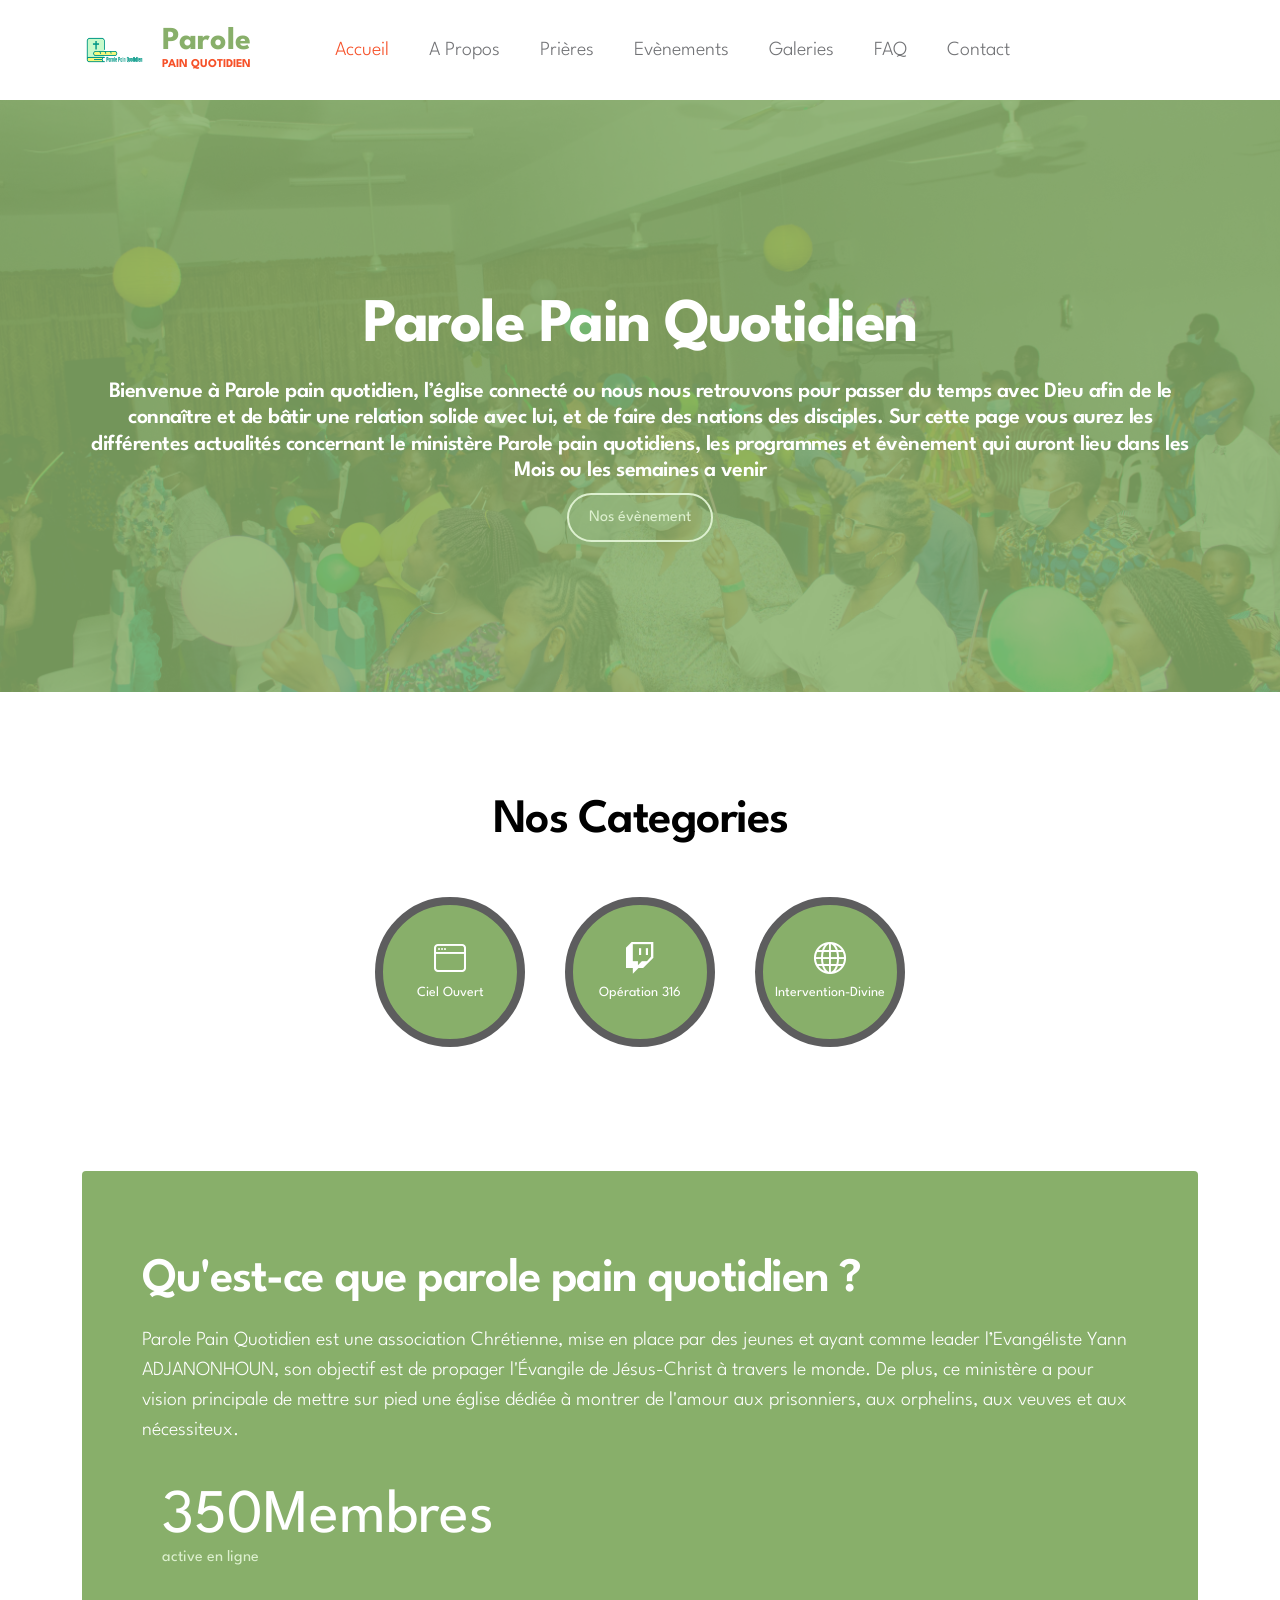
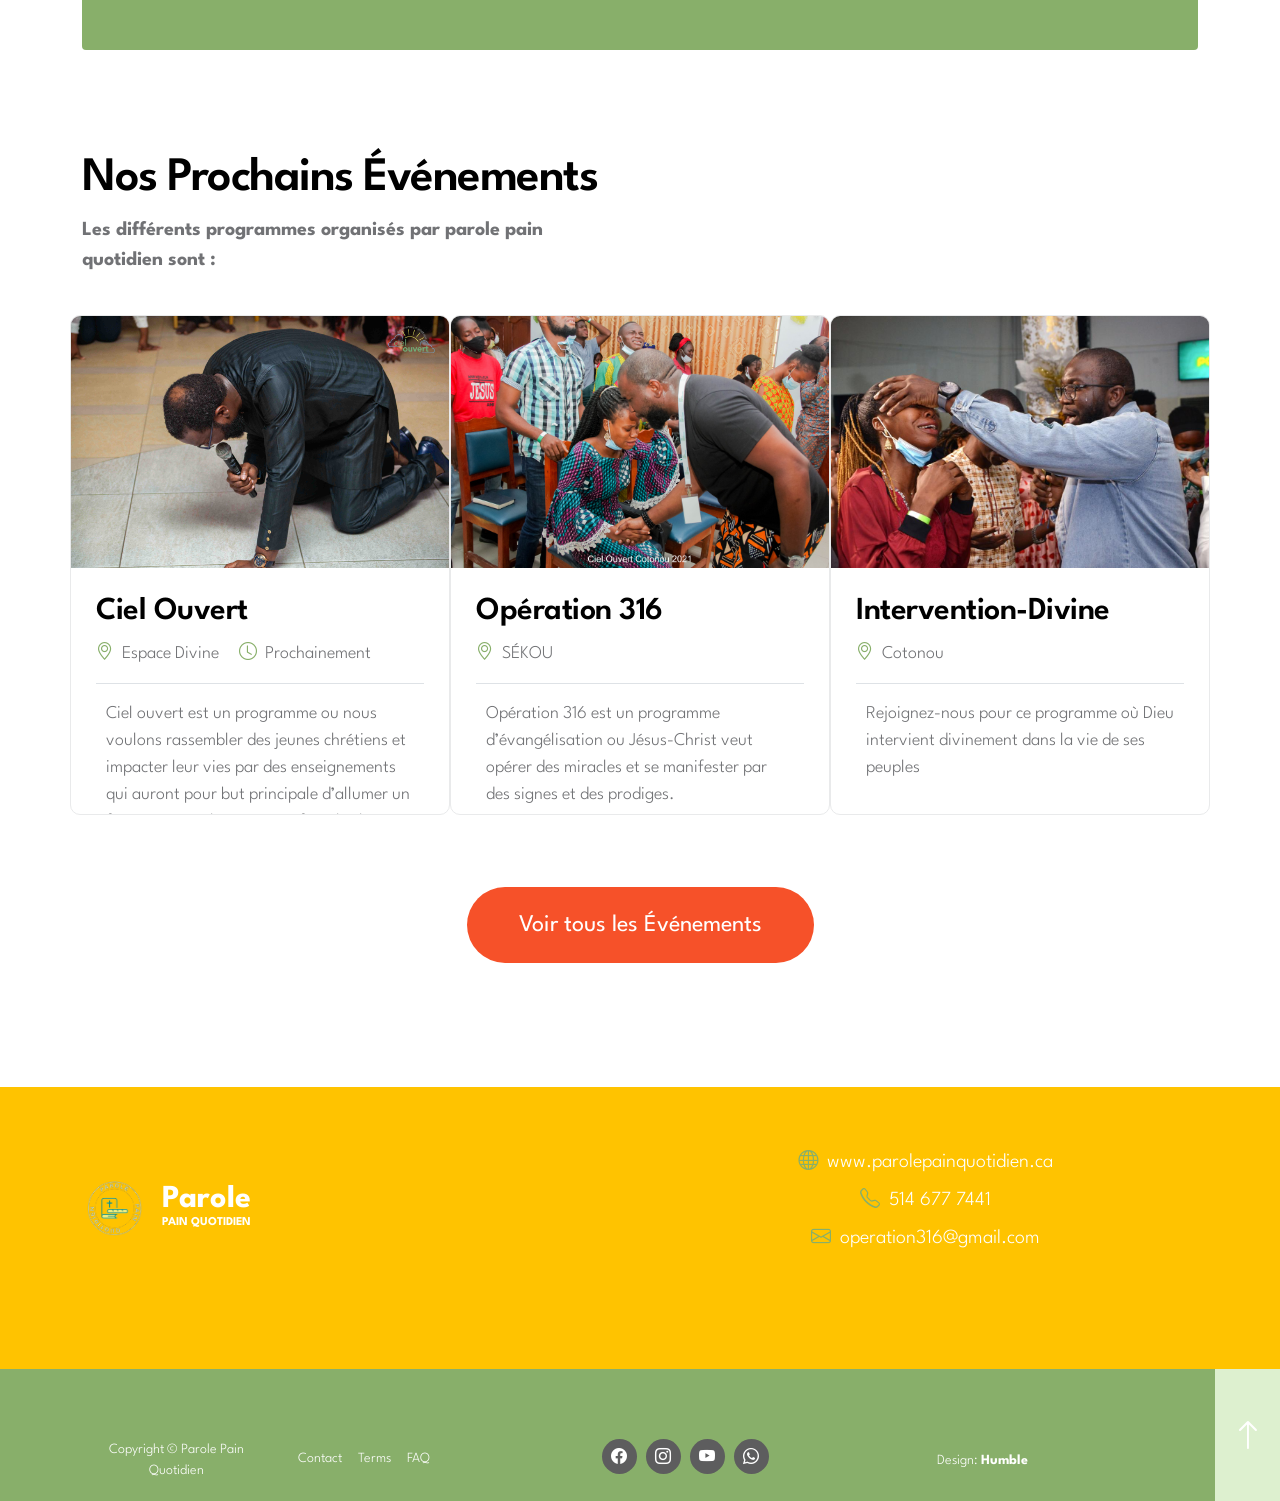
<file: index.html>
<!DOCTYPE html>
<html lang="fr">
  <head>
    <meta charset="utf-8" />
    <meta name="viewport" content="width=device-width, initial-scale=1" />
    <meta http-equiv="X-UA-Compatible" content="ie=edge">
    <link rel="icon" type="image/x-icon" href="./images/PHOTO-2024-10-22-14-45-59.ico">
    <meta name="author" content="" />

    <title>Parole Pain Quotidien</title>

    <!-- CSS FILES -->
    <link rel="preconnect" href="https://fonts.googleapis.com" />

    <link rel="preconnect" href="https://fonts.gstatic.com" crossorigin />

    <link
      href="https://fonts.googleapis.com/css2?family=League+Spartan:wght@100;300;400;600;700&display=swap"
      rel="stylesheet"
    />

    <link href="css/bootstrap.min.css" rel="stylesheet" />

    <link href="css/bootstrap-icons.css" rel="stylesheet" />

    <link href="css/owl.carousel.min.css" rel="stylesheet" />

    <link href="css/owl.theme.default.min.css" rel="stylesheet" />

    <link href="css/Style.css" rel="stylesheet" />
    <link href="css/ciel-programme.css" rel="stylesheet" />

 




  </head>

  <body id="top">
    <nav class="navbar navbar-expand-lg">
      <div class="container">
        <a class="navbar-brand d-flex align-items-center" href="index.html">
          <img src="images/PPQ_LOGO_FINAL_PNG_TRANSPARENT.png" class="img-fluid logo-image" />

          <div class="d-flex flex-column">
            <strong class="logo-text">Parole</strong>
            <small class="logo-slogan">Pain Quotidien</small>
          </div>
        </a>

        <button
          class="navbar-toggler"
          type="button"
          data-bs-toggle="collapse"
          data-bs-target="#navbarNav"
          aria-controls="navbarNav"
          aria-expanded="false"
          aria-label="Toggle navigation"
        >
          <span class="navbar-toggler-icon"></span>
        </button>

        <div class="collapse navbar-collapse" id="navbarNav">
          <ul class="navbar-nav align-items-center ms-lg-5">
            <li class="nav-item">
              <a class="nav-link active" href="index.html">Accueil</a>
            </li>

            <li class="nav-item">
              <a class="nav-link" href="about.html">A Propos</a>
            </li>

            <li class="nav-item">
              <a class="nav-link" href="pray.html">Prières</a>
            </li>

            <li class="nav-item">
              <a class="nav-link" href="events.html">Evènements</a>
            </li>

            <li class="nav-item">
              <a class="nav-link" href="gallery.html">Galeries</a>
            </li>

            <li class="nav-item">
              <a class="nav-link" href="FAQ.html">FAQ</a>
            </li>



            <li class="nav-item">
              <a class="nav-link" href="contact.html">Contact</a>
            </li>
          </ul>
        </div>
      </div>
    </nav>

    <main>
      <section
        class="hero-section d-flex justify-content-center align-items-center"
      >
        <div class="section-overlay"></div>

        <div class="container">
          <div class="row">
            <div class="col-12 text-center">
              <div class="hero-section-text mt-5">
                

                <h1 class="hero-title text-white mt-4 mb-4">
                  Parole Pain Quotidien <br /> 
                </h1>

                <h6 class="text-white">Bienvenue à Parole pain quotidien, l’église connecté ou nous nous retrouvons pour passer du temps avec Dieu afin de le connaître et de bâtir une relation solide avec lui, et de faire des nations des disciples. Sur cette page vous aurez les différentes actualités concernant le ministère Parole pain quotidiens, 
                  les programmes et évènement qui auront lieu dans les Mois ou les semaines a venir 
                </h6>

                <a
                  href="#categories-section"
                  class="custom-btn custom-border-btn btn"
                  >Nos évènement</a
                >
              </div>
            </div>
          </div>
        </div>
      </section>

      <section id="ciel-programme" class="ciel-programme" hidden>
        <div class="container">
          <a href="Ciel%20Ouvert.html" class="ciel-programme-link">
            <img
              src="images/ciel-ouvert-programme-2026.jpg"
              width="540"
              height="720"
              loading="lazy"
              alt="Programme de Ciel Ouvert : vendredi 13 de 18h à 22h30, samedi 14 de 13h à 18h30, dimanche 15 de 14h à 19h"
            />
          </a>
        </div>
      </section>

      <section
        class="categories-section section-padding"
        id="categories-section"
      >
        <div class="container">
          <div class="row justify-content-center align-items-center">
            <div class="col-lg-12 col-12 text-center">
              <h2 class="mb-5">Nos <span>Categories</span></h2>
            </div>

            <div class="col-lg-2 col-md-4 col-6">
              <div class="categories-block">
                <a
                  href="Ciel%20Ouvert.html"
                  class="d-flex flex-column justify-content-center align-items-center h-100"
                >
                  <i class="categories-icon bi-window"></i>

                  <small class="categories-block-title">Ciel Ouvert</small>
                </a>
              </div>
            </div>

            <div class="col-lg-2 col-md-4 col-6">
              <div class="categories-block">
                <a
                  href="Op%C3%A9ration316.html"
                  class="d-flex flex-column justify-content-center align-items-center h-100"
                >
                  <i class="categories-icon bi-twitch"></i>

                  <small class="categories-block-title">Opération 316</small>
                </a>
              </div>
            </div>

            <div class="col-lg-2 col-md-4 col-6">
              <div class="categories-block">
                <a
                  href="#"
                  class="d-flex flex-column justify-content-center align-items-center h-100"
                >
                  <i class="categories-icon bi-globe"></i>

                  <small class="categories-block-title"
                    >Intervention-Divine</small
                  >
                </a>
              </div>
            </div>

          </div>
        </div>
      </section>

      <section>
        <div class="container">
          <div class="row">
            <div class="col-lg-12 col-12">
              <div class="custom-text-block rounded">
                <h2 class="text-white mb-3">
                  Qu'est-ce que parole pain quotidien ?
                </h2>

                <p class="text-white">
                  Parole Pain Quotidien est une association Chrétienne, 
                  mise en place par des jeunes et ayant comme leader 
                  l’Evangéliste Yann ADJANONHOUN, son objectif est de propager l'Évangile de Jésus-Christ à travers le monde. 
                  De plus, ce ministère a pour vision principale de mettre sur pied une église dédiée à montrer de l'amour aux prisonniers, 
                  aux orphelins, aux veuves et aux nécessiteux.
                </p>

                <div class="d-flex mt-4">
                  <div class="counter-thumb">
                    <div class="d-flex">
                      <span
                        class="counter-number text-center"
                        data-from="1"
                        data-to="500"
                        data-speed="1000"
                      ></span>
                      <span class="counter-number-text"> Membres </span>
                    </div>

                    <span class="counter-text">active en ligne </span>
                  </div>

                </div>
              </div>
            </div> 
          </div>
        </div>
      </section>

      <section class="job-section recent-jobs-section section-padding">
        <div class="container">
          <div class="row align-items-center">
            <div class="col-lg-6 col-12 mb-4">
              <h2>Nos Prochains Événements</h2>

              <p>
                <strong>Les différents programmes organisés par parole pain quotidien sont :</strong> 
              </p>
            </div>

            <div class="clearfix"></div>

            <div id="events-list" data-limit="3" style="display: contents"></div>

            <template id="event-template">
              <div class="col-lg-4 col-md-6 col-12">
                <div class="job-thumb job-thumb-box" style="height: 500px">
                  <div class="job-image-box-wrap">
                    <a href="#">
                      <img src="" class="job-image img-fluid" alt="" data-field="image" />
                    </a>
                  </div>

                  <div class="job-body">
                    <h4 class="job-title">
                      <a href="#" class="job-title-link" data-field="titre"></a>
                    </h4>

                    <div class="d-flex align-items-center">
                      <p class="job-location">
                        <i class="custom-icon bi-geo-alt me-1"></i>
                        <span data-field="lieu"></span>
                      </p>

                      <p class="job-date">
                        <i class="custom-icon bi-clock me-1"></i>
                        <span data-field="date"></span>
                      </p>
                    </div>

                    <div class="d-flex align-items-center border-top pt-3">
                      <p class="job-price mb-0" data-field="description"></p>
                    </div>
                  </div>
                </div>
              </div>
            </template>

            <div class="col-12 recent-jobs-bottom text-center ms-auto my-4">
              <a href="events.html" class="custom-btn btn ms-lg-auto"
                >Voir tous les Événements</a
              >
            </div>
          </div>
        </div>
      </section>
    </main>

    <footer class="site-footer text-center" style="background:#FFC300 ">
      <div class="container">
        <div class="row">
          <div class="col-lg-6 col-md-6 col-12" style="margin: auto;">
            <div class="d-flex align-items-center">
              <img src="images/logo.png" class="img-fluid logo-image" />

              <div class="d-flex flex-column">
                <strong class="logo-text text-white">Parole</strong>
                <small class="logo-slogan  text-white">Pain Quotidien</small>
              </div>
            </div>
          </div>
          <div class="col-lg-6 col-md-6 col-12">
            <p class="mb-2">
              <i class="custom-icon bi-globe me-1"></i>

              <a href="https://www.parolepainquotidien.ca" class="site-footer-link text-white" data-bind-href="siteWeb" data-bind="siteWebAffiche">www.parolepainquotidien.ca</a>
            </p>

            <p class="mb-2">
              <i class="custom-icon bi-telephone me-1"></i>

              <a href="tel:+15146777441" class="site-footer-link text-white" data-bind-href="telephoneLien" data-bind="telephone">
                514 677 7441
              </a>
            </p>

            <p>
              <i class="custom-icon bi-envelope me-1"></i>

              <a href="mailto:operation316@gmail.com" class="site-footer-link text-white" data-bind-href="courrielLien" data-bind="courriel">
                operation316@gmail.com
              </a>
            </p>
          </div>
        </div>
      </div>

      <div class="site-footer-bottom">
        <div class="container">
          <div class="row">
            <div class="col-lg-4 col-12 d-flex align-items-center">
              <p class="copyright-text">Copyright © Parole Pain Quotidien</p>

              <ul class="footer-menu d-flex">
                <li class="footer-menu-item">
                  <a href="contact.html" class="footer-menu-link">Contact</a>
                </li>

                <li class="footer-menu-item">
                  <a href="#" class="footer-menu-link">Terms</a>
                </li>
              </ul>

              <ul class="footer-menu">
                <li class="footer-menu-item">
                  <a href="FAQ.html" class="footer-menu-link">FAQ</a>
                </li>

                
            </ul>
            </div>

            <div class="col-lg-5 col-12 mt-2 mt-lg-0">
                <ul class="footer-menu">
                <li class="social-icon-item">
                  <a href="https://www.facebook.com/watch/live/?ref=watch_permalink&v=593550839809936&rdid=hSg6vGZpAJ9QSrfx" class="social-icon-link bi-facebook" data-bind-href="facebook"></a>
                </li>

                <li class="social-icon-item">
                  <a href="https://www.instagram.com/_parolepainquotidien?igsh=YXpwY2RibXhpOGhr" class="social-icon-link bi-instagram" data-bind-href="instagram"></a>
                </li>

                <li class="social-icon-item">
                  <a href="https://www.youtube.com/@parolepainquotidien9807" class="social-icon-link bi-youtube" data-bind-href="youtube"></a>
                </li>
                <li class="social-icon-item">
                  <a href="https://www.whatsapp.com/channel/0029Vb6VMA5IHphOEoFPk72E" class="social-icon-link bi-whatsapp" aria-label="WhatsApp" data-bind-href="whatsapp"></a>
                </li>
              </ul>
            </div>

            <div class="col-lg-3 col-12 mt-2 d-flex align-items-center mt-lg-0">
              <p>
                Design:
                <a
                  class="sponsored-link"
                  rel="sponsored"
                  href="#"
                  target="_blank"
                  >Humble</a
                >
              </p>
            </div>

            <a
              class="back-top-icon bi-arrow-up smoothscroll d-flex justify-content-center align-items-center"
              href="#top"
            ></a>
          </div>
        </div>
      </div>
    </footer>

    <!-- JAVASCRIPT FILES -->
    <script src="js/jquery.min.js"></script>
    <script src="js/bootstrap.min.js"></script>
    <script src="js/owl.carousel.min.js"></script>
    <script src="js/counter.js"></script>
    <script src="js/site-content.js"></script>
    <script src="js/custom.js"></script>
  </body>
</html>
</file>
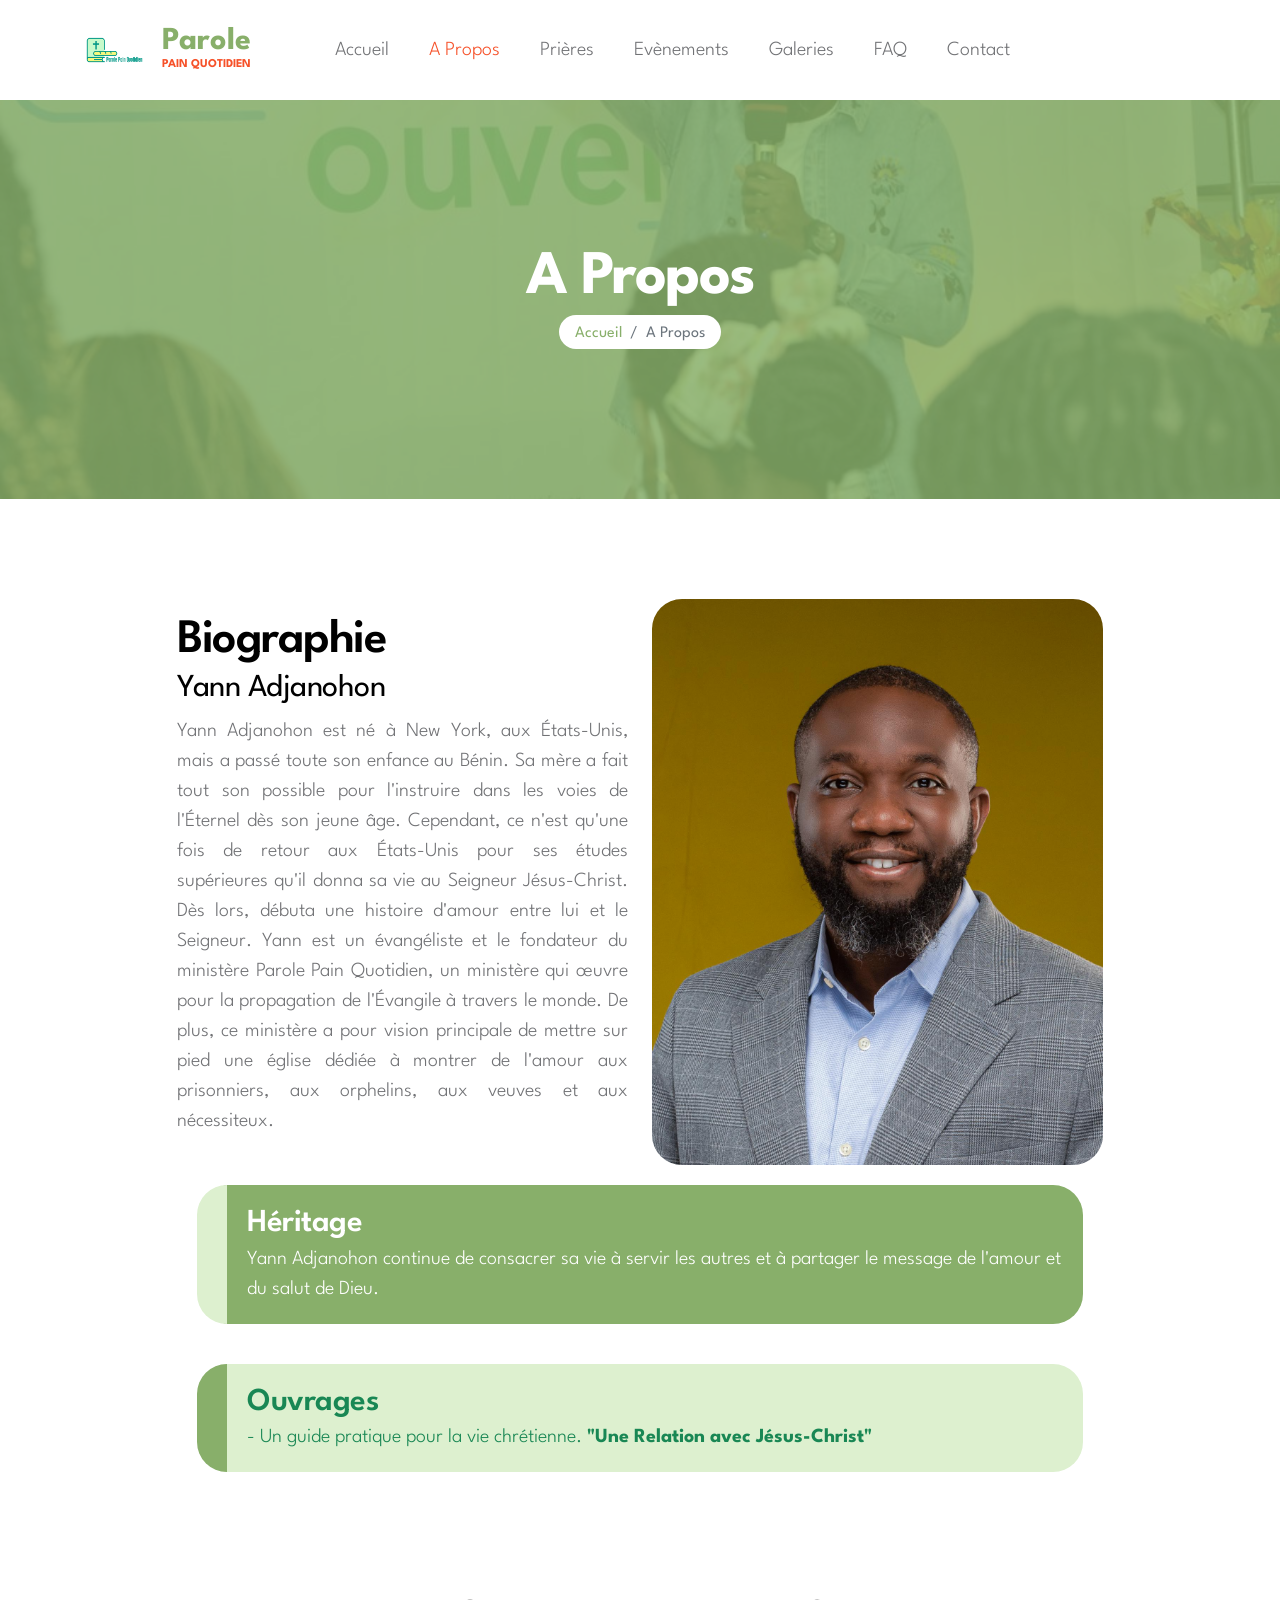
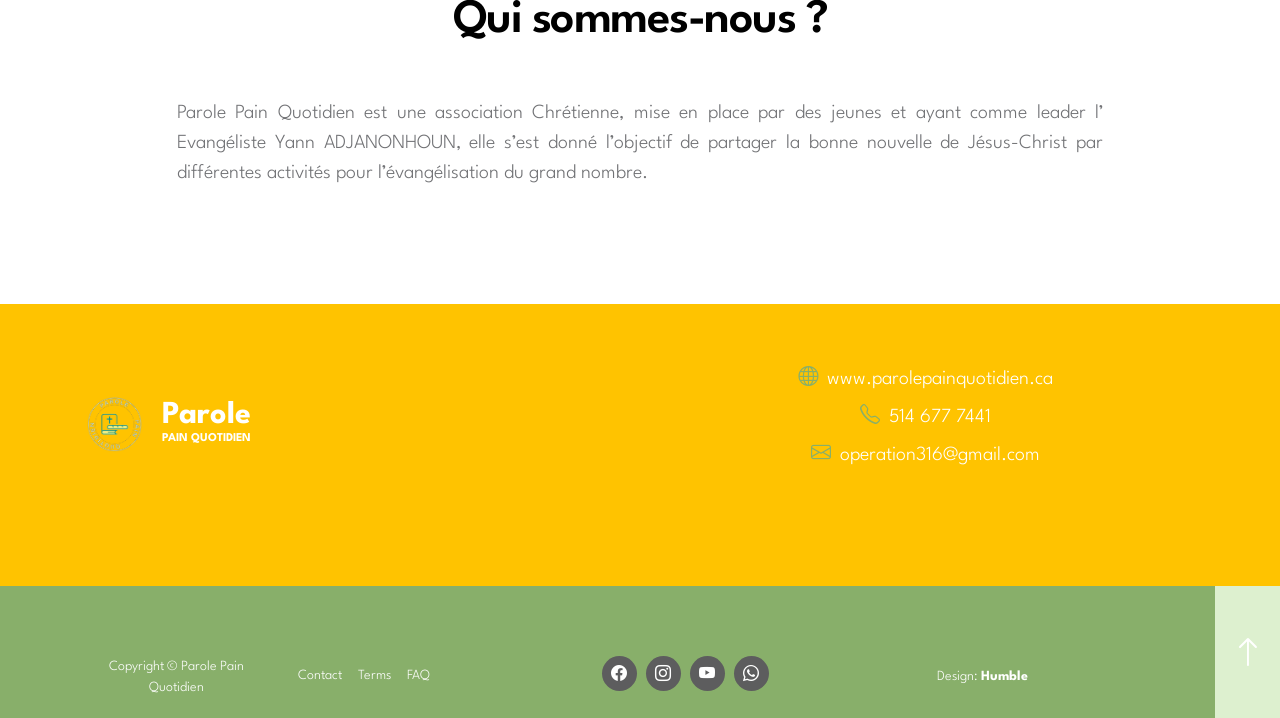
<file: about.html>
<!DOCTYPE html>
<html lang="fr">
  <head>
    <meta charset="utf-8" />
    <meta name="viewport" content="width=device-width, initial-scale=1" />
    <meta name="description" content="" />
    <link rel="icon" type="image/x-icon" href="./images/PHOTO-2024-10-22-14-45-59.ico">
    <meta name="author" content="" />

    <title>Parole Pain Quotidien</title>

    <!-- CSS FILES -->
    <link rel="preconnect" href="https://fonts.googleapis.com" />

    <link rel="preconnect" href="https://fonts.gstatic.com" crossorigin />

    <link
      href="https://fonts.googleapis.com/css2?family=League+Spartan:wght@100;300;400;600;700&display=swap"
      rel="stylesheet"
    />

    <link href="css/bootstrap.min.css" rel="stylesheet" />

    <link href="css/bootstrap-icons.css" rel="stylesheet" />

    <link href="css/owl.carousel.min.css" rel="stylesheet" />

    <link href="css/owl.theme.default.min.css" rel="stylesheet" />

    <link href="css/Style.css" rel="stylesheet" />

    <!--

Tooplate 2134 Gotto Job

https://www.tooplate.com/view/2134-gotto-job

Bootstrap 5 HTML CSS Template

-->
  </head>

  <body class="about-page" id="top">
    <nav class="navbar navbar-expand-lg">
      <div class="container">
        <a class="navbar-brand d-flex align-items-center" href="index.html">
          <img src="images/PPQ_LOGO_FINAL_PNG_TRANSPARENT.png" class="img-fluid logo-image" />

          <div class="d-flex flex-column">
            <strong class="logo-text">Parole</strong>
            <small class="logo-slogan">Pain Quotidien</small>
          </div>
        </a>

        <button
          class="navbar-toggler"
          type="button"
          data-bs-toggle="collapse"
          data-bs-target="#navbarNav"
          aria-controls="navbarNav"
          aria-expanded="false"
          aria-label="Toggle navigation"
        >
          <span class="navbar-toggler-icon"></span>
        </button>

        <div class="collapse navbar-collapse" id="navbarNav">
          <ul class="navbar-nav align-items-center ms-lg-5">
            <li class="nav-item">
              <a class="nav-link" href="index.html">Accueil</a>
            </li>

            <li class="nav-item">
              <a class="nav-link active" href="about.html">A Propos</a>
            </li>

            <li class="nav-item">
              <a class="nav-link" href="pray.html">Prières</a>
            </li>

            <li class="nav-item">
              <a class="nav-link" href="events.html">Evènements</a>
            </li>

            <li class="nav-item">
              <a class="nav-link" href="gallery.html">Galeries</a>
            </li>

            <li class="nav-item">
              <a class="nav-link" href="FAQ.html">FAQ</a>
            </li>


            <li class="nav-item">
              <a class="nav-link" href="contact.html">Contact</a>
            </li>
          </ul>
        </div>
      </div>
    </nav>

    <main>
      <header class="site-header">
        <div class="section-overlay"></div>

        <div class="container">
          <div class="row">
            <div class="col-lg-12 col-12 text-center">
              <h1 class="text-white">A Propos</h1>

              <nav aria-label="breadcrumb">
                <ol class="breadcrumb justify-content-center">
                  <li class="breadcrumb-item">
                    <a href="index.html">Accueil</a>
                  </li>

                  <li class="breadcrumb-item active" aria-current="page">
                    A Propos
                  </li>
                </ol>
              </nav>
            </div>
          </div>
        </div>
      </header>

      <section class="about-section">
        <div class="container">
          <div class="row justify-content-center align-items-center">
            <div class="col-lg-5 col-12">
              <div class="about-info-text">
                <h2 class="mb-0">Biographie</h2>

                <h4 class="mb-2">Yann Adjanohon</h4>

                <p style="text-align: justify">
                  Yann Adjanohon est né à New York, aux États-Unis, mais a passé
                  toute son enfance au Bénin. Sa mère a fait tout son possible
                  pour l'instruire dans les voies de l'Éternel dès son jeune
                  âge. Cependant, ce n'est qu'une fois de retour aux États-Unis
                  pour ses études supérieures qu'il donna sa vie au Seigneur
                  Jésus-Christ. Dès lors, débuta une histoire d'amour entre lui
                  et le Seigneur. Yann est un évangéliste et le fondateur du
                  ministère Parole Pain Quotidien, un ministère qui œuvre pour
                  la propagation de l'Évangile à travers le monde. De plus, ce
                  ministère a pour vision principale de mettre sur pied une
                  église dédiée à montrer de l'amour aux prisonniers, aux
                  orphelins, aux veuves et aux nécessiteux.
                </p>
              </div>
            </div>

            <div class="col-lg-5 col-12 mt-5 mt-lg-0">
              <div class="about-image-wrap">
                <img
                  src="images/yann Adjanahon.jpg"
                  class="about-image about-image-border-radius img-fluid"
                  alt=""
                />
              </div>
            </div>
            <div class="col-lg-10">
              <div class="about-info2">
                <h4 class="text-white mb-0 me-2">Héritage</h4>
                <p class="text-white mb-0">
                  Yann Adjanohon continue de consacrer sa vie à servir les
                  autres et à partager le message de l'amour et du salut de
                  Dieu.
                </p>
              </div>
            </div>
            <div class="col-lg-10">
              <div class="about-info3">
                <h4 class="text-success mb-0 me-2">Ouvrages</h4>
                <p class="text-success mb-0">
                  - Un guide pratique pour la vie chrétienne.
                  <strong>"Une Relation avec Jésus-Christ"</strong>
                </p>
              </div>
            </div>
          </div>
        </div>
      </section>

      <section class="services-section section-padding">
        <div class="container">
          <div class="row justify-content-center align-items-center">
            <div class="col-lg-12 col-12 text-center">
              <h2 class="mb-5">Qui sommes-nous ?</h2>
            </div>

            <div class="col-lg-10 col-12">
              <div class="about-info-text">
                <p style="text-align: justify">
                  Parole Pain Quotidien est une association Chrétienne, mise en place par des jeunes et ayant comme 
                  leader l’ Evangéliste Yann ADJANONHOUN, elle s’est donné l’objectif de partager la bonne nouvelle de Jésus-Christ par différentes activités pour l’évangélisation du grand nombre.
                </p>
              </div>
            </div>
          </div>
        </div>
      </section>
    </main>

    <footer class="site-footer text-center" style="background:#FFC300 ">
      <div class="container">
        <div class="row">
          <div class="col-lg-6 col-md-6 col-12" style="margin: auto;">
            <div class="d-flex align-items-center">
              <img src="images/logo.png" class="img-fluid logo-image" />

              <div class="d-flex flex-column">
                <strong class="logo-text text-white">Parole</strong>
                <small class="logo-slogan  text-white">Pain Quotidien</small>
              </div>
            </div>
          </div>
          <div class="col-lg-6 col-md-6 col-12">
            <p class="mb-2">
              <i class="custom-icon bi-globe me-1"></i>

              <a href="https://www.parolepainquotidien.ca" class="site-footer-link text-white" data-bind-href="siteWeb" data-bind="siteWebAffiche">www.parolepainquotidien.ca</a>
            </p>

            <p class="mb-2">
              <i class="custom-icon bi-telephone me-1"></i>

              <a href="tel:+15146777441" class="site-footer-link text-white" data-bind-href="telephoneLien" data-bind="telephone">
                514 677 7441
              </a>
            </p>

            <p>
              <i class="custom-icon bi-envelope me-1"></i>

              <a href="mailto:operation316@gmail.com" class="site-footer-link text-white" data-bind-href="courrielLien" data-bind="courriel">
                operation316@gmail.com
              </a>
            </p>
          </div>
        </div>
      </div>

      <div class="site-footer-bottom">
        <div class="container">
          <div class="row">
            <div class="col-lg-4 col-12 d-flex align-items-center">
              <p class="copyright-text">Copyright © Parole Pain Quotidien</p>

              <ul class="footer-menu d-flex">
                <li class="footer-menu-item">
                  <a href="contact.html" class="footer-menu-link">Contact</a>
                </li>

                <li class="footer-menu-item">
                  <a href="#" class="footer-menu-link">Terms</a>
                </li>
              </ul>

              <ul class="footer-menu">
                <li class="footer-menu-item">
                  <a href="FAQ.html" class="footer-menu-link">FAQ</a>
                </li>

                
            </ul>
            </div>

            <div class="col-lg-5 col-12 mt-2 mt-lg-0">
                <ul class="footer-menu">
                <li class="social-icon-item">
                  <a href="https://www.facebook.com/watch/live/?ref=watch_permalink&v=593550839809936&rdid=hSg6vGZpAJ9QSrfx" class="social-icon-link bi-facebook" data-bind-href="facebook"></a>
                </li>

                <li class="social-icon-item">
                  <a href="https://www.instagram.com/_parolepainquotidien?igsh=YXpwY2RibXhpOGhr" class="social-icon-link bi-instagram" data-bind-href="instagram"></a>
                </li>

                <li class="social-icon-item">
                  <a href="https://www.youtube.com/@parolepainquotidien9807" class="social-icon-link bi-youtube" data-bind-href="youtube"></a>
                </li>
                <li class="social-icon-item">
                  <a href="https://www.whatsapp.com/channel/0029Vb6VMA5IHphOEoFPk72E" class="social-icon-link bi-whatsapp" aria-label="WhatsApp" data-bind-href="whatsapp"></a>
                </li>
              </ul>
            </div>

            <div class="col-lg-3 col-12 mt-2 d-flex align-items-center mt-lg-0">
              <p>
                Design:
                <a
                  class="sponsored-link"
                  rel="sponsored"
                  href="#"
                  target="_blank"
                  >Humble</a
                >
              </p>
            </div>

            <a
              class="back-top-icon bi-arrow-up smoothscroll d-flex justify-content-center align-items-center"
              href="#top"
            ></a>
          </div>
        </div>
      </div>
    </footer>

    <!-- JAVASCRIPT FILES -->
    <script src="js/jquery.min.js"></script>
    <script src="js/bootstrap.min.js"></script>
    <script src="js/owl.carousel.min.js"></script>
    <script src="js/counter.js"></script>
    <script src="js/site-content.js"></script>
    <script src="js/custom.js"></script>
  </body>
</html>
</file>
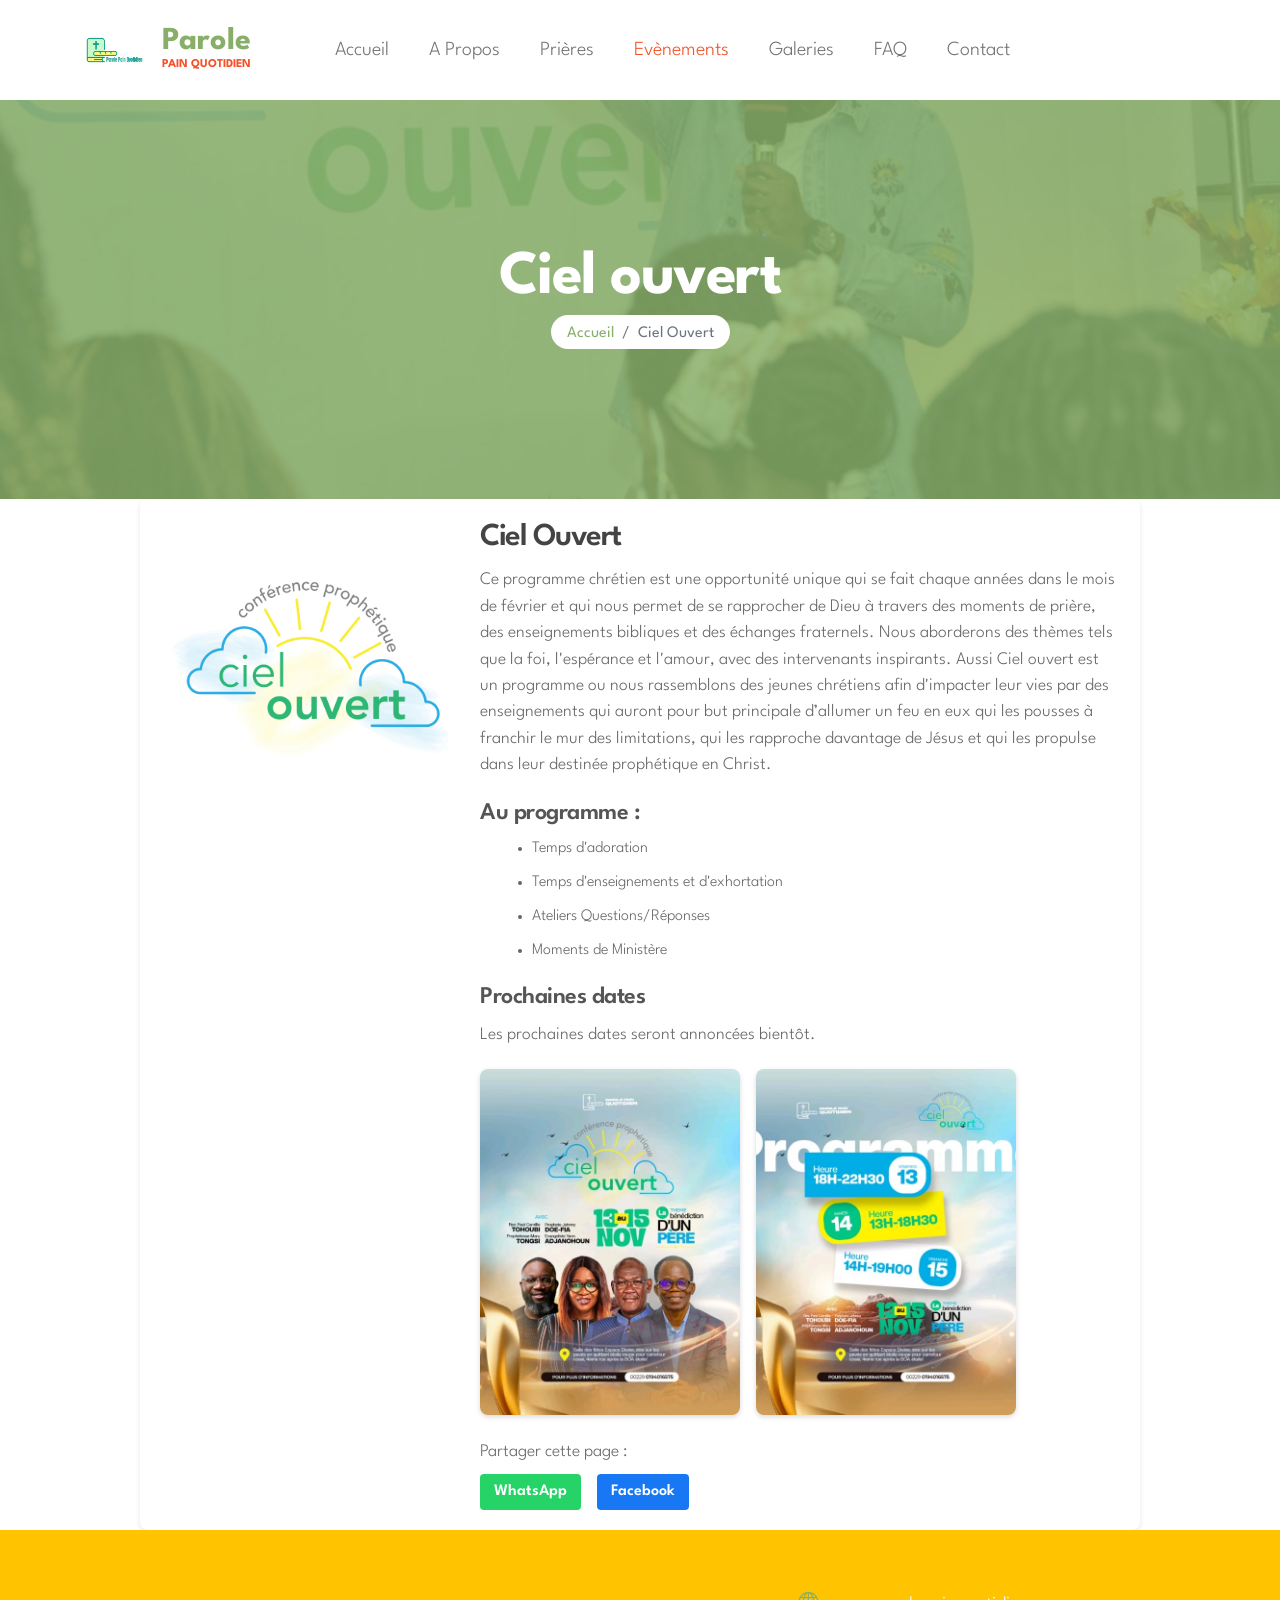
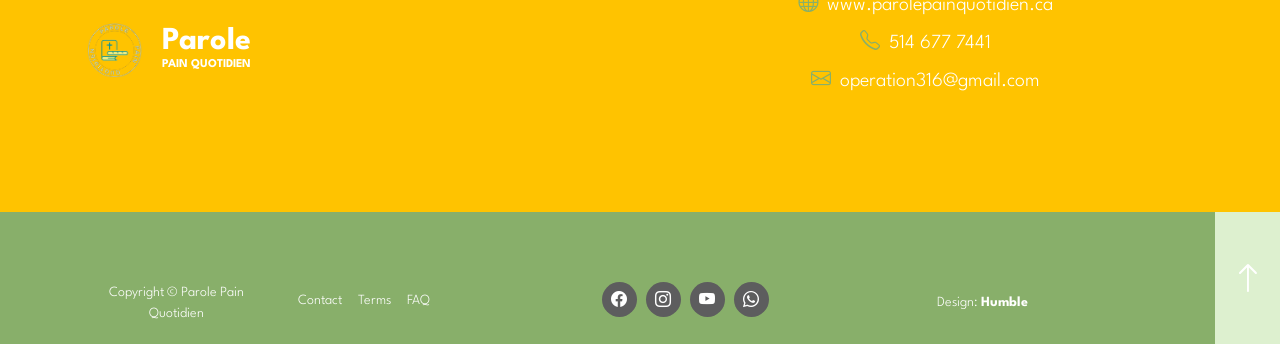
<file: Ciel Ouvert.html>
<!DOCTYPE html>
<html lang="fr">
  <head>
    <meta charset="utf-8" />
    <meta name="viewport" content="width=device-width, initial-scale=1" />
    <meta name="description" content="Ciel Ouvert, conférence prophétique de Parole Pain Quotidien : dates, horaires et programme." />
    <meta property="og:title" content="Ciel Ouvert - Parole Pain Quotidien" />
    <meta property="og:description" content="Ciel Ouvert, conférence prophétique de Parole Pain Quotidien : dates, horaires et programme." />
    <meta property="og:image" content="https://kouchikamarin-pixel.github.io/ppq-site/images/ciel-ouvert-programme-2026.jpg" />
    <link rel="icon" type="image/x-icon" href="./images/PHOTO-2024-10-22-14-45-59.ico">
    <meta name="author" content="" />

    <title>Ciel Ouvert - Parole Pain Quotidien</title>

    <!-- CSS FILES -->
    <link rel="preconnect" href="https://fonts.googleapis.com" />

    <link rel="preconnect" href="https://fonts.gstatic.com" crossorigin />

    <link
      href="https://fonts.googleapis.com/css2?family=League+Spartan:wght@100;300;400;600;700&display=swap"
      rel="stylesheet"
    />

    <link href="css/bootstrap.min.css" rel="stylesheet" />

    <link href="css/bootstrap-icons.css" rel="stylesheet" />

    <link href="css/owl.carousel.min.css" rel="stylesheet" />

    <link href="css/owl.theme.default.min.css" rel="stylesheet" />

    <link href="css/Style.css" rel="stylesheet" />
    <link href="css/cielouvert.css" rel="stylesheet" />

    <!--

Tooplate 2134 Gotto Job

https://www.tooplate.com/view/2134-gotto-job

Bootstrap 5 HTML CSS Template

-->
  </head>

  <body class="about-page" id="top">
    <nav class="navbar navbar-expand-lg">
      <div class="container">
        <a class="navbar-brand d-flex align-items-center" href="index.html">
          <img src="images/PPQ_LOGO_FINAL_PNG_TRANSPARENT.png" class="img-fluid logo-image" />

          <div class="d-flex flex-column">
            <strong class="logo-text">Parole</strong>
            <small class="logo-slogan">Pain Quotidien</small>
          </div>
        </a>

        <button
          class="navbar-toggler"
          type="button"
          data-bs-toggle="collapse"
          data-bs-target="#navbarNav"
          aria-controls="navbarNav"
          aria-expanded="false"
          aria-label="Toggle navigation"
        >
          <span class="navbar-toggler-icon"></span>
        </button>

        <div class="collapse navbar-collapse" id="navbarNav">
          <ul class="navbar-nav align-items-center ms-lg-5">
            <li class="nav-item">
              <a class="nav-link" href="index.html">Accueil</a>
            </li>

            <li class="nav-item">
              <a class="nav-link" href="about.html">A Propos</a>
            </li>

            <li class="nav-item">
              <a class="nav-link" href="pray.html">Prières</a>
            </li>

            <li class="nav-item">
              <a class="nav-link active" href="events.html">Evènements</a>
            </li>

            <li class="nav-item">
              <a class="nav-link" href="gallery.html">Galeries</a>
            </li>

            <li class="nav-item">
              <a class="nav-link" href="FAQ.html">FAQ</a>
            </li>


            <li class="nav-item">
              <a class="nav-link" href="contact.html">Contact</a>
            </li>
          </ul>
        </div>
      </div>
    </nav>

    <main>
      <header class="site-header">
        <div class="section-overlay"></div>

        <div class="container">
          <div class="row">
            <div class="col-lg-12 col-12 text-center">
              <h1 class="text-white">Ciel ouvert </h1>

              <nav aria-label="breadcrumb">
                <ol class="breadcrumb justify-content-center">
                  <li class="breadcrumb-item">
                    <a href="index.html">Accueil</a>
                  </li>

                  <li class="breadcrumb-item active" aria-current="page">
                    Ciel Ouvert
                  </li>
                </ol>
              </nav>
            </div>
          </div>
        </div>
      </header>

      <section class="programme">
        <img src="images/Ciel Ouvert Logo 3x PNG.png" alt="Logo Ciel ouvert" class="programme-image">
        <div class="programme-description">
            <h2>Ciel Ouvert</h2>
            <p>
                Ce programme chrétien est une opportunité unique qui se fait chaque années dans le mois de février et qui nous permet de se rapprocher de Dieu à travers des moments de prière, des enseignements bibliques et des échanges fraternels. 
                Nous aborderons des thèmes tels que la foi, l'espérance et l'amour, avec des intervenants inspirants. Aussi Ciel ouvert est un programme ou nous  rassemblons des jeunes chrétiens afin d'impacter leur vies par des enseignements qui auront pour but principale d’allumer un feu en eux qui les pousses à franchir le mur des limitations, 
                qui les rapproche davantage de Jésus et qui les propulse dans leur destinée prophétique en Christ.
            </p>
            <h3>Au programme :</h3>
            <ul>
                <li>Temps d'adoration</li>
                <li>Temps d'enseignements et d'exhortation</li>
                <li>Ateliers Questions/Réponses</li>
                <li>Moments de Ministère</li>
            </ul>

            <h3>Prochaines dates</h3>
            <div id="ciel-dates"></div>
            <template id="ciel-dates-template">
                <div class="ciel-date">
                    <p class="ciel-date-day" data-field="date"></p>
                    <p data-field="details"></p>
                    <button type="button" class="ciel-date-ics" data-field="ics">Ajouter à mon agenda</button>
                </div>
            </template>

            <div class="ciel-affiches">
                <img src="images/ciel-ouvert-affiche-2026.jpg" width="540" height="720" loading="lazy" alt="Affiche de la conférence prophétique Ciel Ouvert, du 13 au 15 novembre 2026" />
                <img src="images/ciel-ouvert-programme-2026.jpg" width="540" height="720" loading="lazy" alt="Programme de Ciel Ouvert : vendredi 13 de 18h à 22h30, samedi 14 de 13h à 18h30, dimanche 15 de 14h à 19h" />
            </div>

            <div class="ciel-partage">
                <p class="mb-2">Partager cette page :</p>
                <a class="ciel-partage-lien" data-partage="whatsapp" href="#" target="_blank" rel="noopener">WhatsApp</a>
                <a class="ciel-partage-lien" data-partage="facebook" href="#" target="_blank" rel="noopener">Facebook</a>
            </div>
        </div>
    </section>
</main>
    <footer class="site-footer text-center" style="background:#FFC300 ">
      <div class="container">
        <div class="row">
          <div class="col-lg-6 col-md-6 col-12" style="margin: auto;">
            <div class="d-flex align-items-center">
              <img src="images/logo.png" class="img-fluid logo-image" />

              <div class="d-flex flex-column">
                <strong class="logo-text text-white">Parole</strong>
                <small class="logo-slogan  text-white">Pain Quotidien</small>
              </div>
            </div>
          </div>
          <div class="col-lg-6 col-md-6 col-12">
            <p class="mb-2">
              <i class="custom-icon bi-globe me-1"></i>

              <a href="https://www.parolepainquotidien.ca" class="site-footer-link text-white" data-bind-href="siteWeb" data-bind="siteWebAffiche">www.parolepainquotidien.ca</a>
            </p>

            <p class="mb-2">
              <i class="custom-icon bi-telephone me-1"></i>

              <a href="tel:+15146777441" class="site-footer-link text-white" data-bind-href="telephoneLien" data-bind="telephone">
                514 677 7441
              </a>
            </p>

            <p>
              <i class="custom-icon bi-envelope me-1"></i>

              <a href="mailto:operation316@gmail.com" class="site-footer-link text-white" data-bind-href="courrielLien" data-bind="courriel">
                operation316@gmail.com
              </a>
            </p>
          </div>
        </div>
      </div>

      <div class="site-footer-bottom">
        <div class="container">
          <div class="row">
            <div class="col-lg-4 col-12 d-flex align-items-center">
              <p class="copyright-text">Copyright © Parole Pain Quotidien</p>

              <ul class="footer-menu d-flex">
                <li class="footer-menu-item">
                  <a href="contact.html" class="footer-menu-link">Contact</a>
                </li>

                <li class="footer-menu-item">
                  <a href="#" class="footer-menu-link">Terms</a>
                </li>
              </ul>

              <ul class="footer-menu">
                <li class="footer-menu-item">
                  <a href="FAQ.html" class="footer-menu-link">FAQ</a>
                </li>

                
            </ul>
            </div>

            <div class="col-lg-5 col-12 mt-2 mt-lg-0">
                <ul class="footer-menu">
                <li class="social-icon-item">
                  <a href="https://www.facebook.com/watch/live/?ref=watch_permalink&v=593550839809936&rdid=hSg6vGZpAJ9QSrfx" class="social-icon-link bi-facebook" data-bind-href="facebook"></a>
                </li>

                <li class="social-icon-item">
                  <a href="https://www.instagram.com/_parolepainquotidien?igsh=YXpwY2RibXhpOGhr" class="social-icon-link bi-instagram" data-bind-href="instagram"></a>
                </li>

                <li class="social-icon-item">
                  <a href="https://www.youtube.com/@parolepainquotidien9807" class="social-icon-link bi-youtube" data-bind-href="youtube"></a>
                </li>
                <li class="social-icon-item">
                  <a href="https://www.whatsapp.com/channel/0029Vb6VMA5IHphOEoFPk72E" class="social-icon-link bi-whatsapp" aria-label="WhatsApp" data-bind-href="whatsapp"></a>
                </li>
              </ul>
            </div>

            <div class="col-lg-3 col-12 mt-2 d-flex align-items-center mt-lg-0">
              <p>
                Design:
                <a
                  class="sponsored-link"
                  rel="sponsored"
                  href="#"
                  target="_blank"
                  >Humble</a
                >
              </p>
            </div>

            <a
              class="back-top-icon bi-arrow-up smoothscroll d-flex justify-content-center align-items-center"
              href="#top"
            ></a>
          </div>
        </div>
      </div>
    </footer>

    <!-- JAVASCRIPT FILES -->
    <script src="js/jquery.min.js"></script>
    <script src="js/bootstrap.min.js"></script>
    <script src="js/owl.carousel.min.js"></script>
    <script src="js/counter.js"></script>
    <script src="js/site-content.js"></script>
    <script src="js/custom.js"></script>
  </body>
</html>
</file>
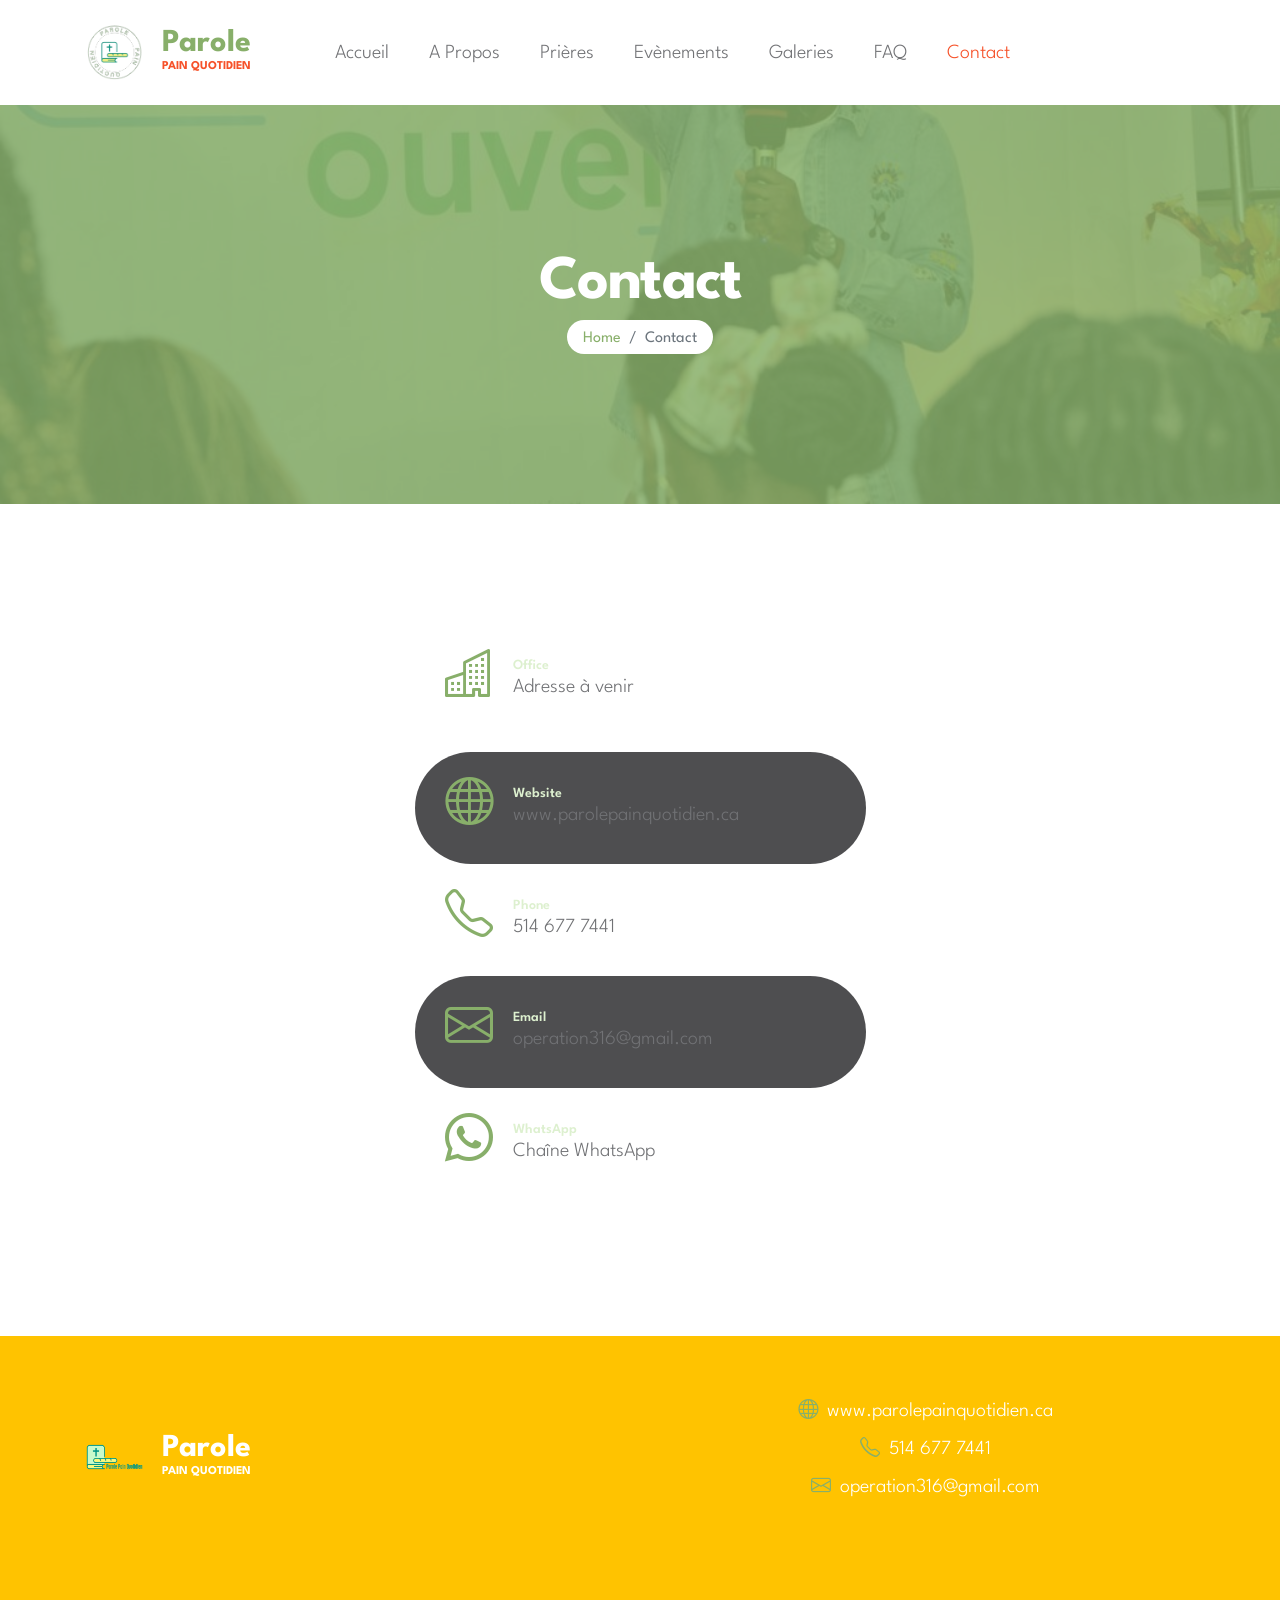
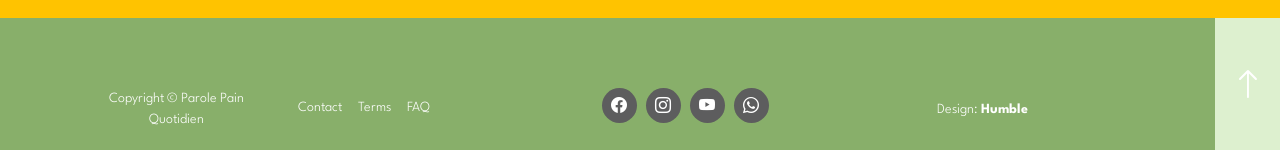
<file: contact.html>
<!DOCTYPE html>
<html lang="fr">
  <head>
    <meta charset="utf-8" />
    <meta name="viewport" content="width=device-width, initial-scale=1" />
    <meta name="description" content="" />
    <link rel="icon" type="image/x-icon" href="./images/PHOTO-2024-10-22-14-45-59.ico">
    <meta name="author" content="" />

    <title>Parole Pain Quotidien Contact</title>

    <!-- CSS FILES -->
    <link rel="preconnect" href="https://fonts.googleapis.com" />

    <link rel="preconnect" href="https://fonts.gstatic.com" crossorigin />

    <link
      href="https://fonts.googleapis.com/css2?family=League+Spartan:wght@100;300;400;600;700&display=swap"
      rel="stylesheet"
    />

    <link href="css/bootstrap.min.css" rel="stylesheet" />

    <link href="css/bootstrap-icons.css" rel="stylesheet" />

    <link href="css/owl.carousel.min.css" rel="stylesheet" />

    <link href="css/owl.theme.default.min.css" rel="stylesheet" />

    <link href="css/Style.css" rel="stylesheet" />

    

  </head>

  <body id="top">
    <nav class="navbar navbar-expand-lg">
      <div class="container">
        <a class="navbar-brand d-flex align-items-center" href="index.html">
          <img src="images/logo.png" class="img-fluid logo-image" />

          <div class="d-flex flex-column">
            <strong class="logo-text">Parole</strong>
            <small class="logo-slogan">Pain Quotidien</small>
          </div>
        </a>

        <button
          class="navbar-toggler"
          type="button"
          data-bs-toggle="collapse"
          data-bs-target="#navbarNav"
          aria-controls="navbarNav"
          aria-expanded="false"
          aria-label="Toggle navigation"
        >
          <span class="navbar-toggler-icon"></span>
        </button>

        <div class="collapse navbar-collapse" id="navbarNav">
          <ul class="navbar-nav align-items-center ms-lg-5">
            <li class="nav-item">
              <a class="nav-link" href="index.html">Accueil</a>
            </li>

            <li class="nav-item">
              <a class="nav-link" href="about.html">A Propos</a>
            </li>

            <li class="nav-item">
              <a class="nav-link" href="pray.html">Prières</a>
            </li>

            <li class="nav-item">
              <a class="nav-link" href="events.html">Evènements</a>
            </li>

            <li class="nav-item">
              <a class="nav-link" href="gallery.html">Galeries</a>
            </li>

            <li class="nav-item">
              <a class="nav-link" href="FAQ.html">FAQ</a>
            </li>


            <li class="nav-item">
              <a class="nav-link active" href="contact.html">Contact</a>
            </li>
          </ul>
        </div>
      </div>
    </nav>

    <main>
      <header class="site-header">
        <div class="section-overlay"></div>

        <div class="container">
          <div class="row">
            <div class="col-lg-12 col-12 text-center">
              <h1 class="text-white">Contact</h1>

              <nav aria-label="breadcrumb">
                <ol class="breadcrumb justify-content-center">
                  <li class="breadcrumb-item"><a href="index.html">Home</a></li>

                  <li class="breadcrumb-item active" aria-current="page">
                    Contact
                  </li>
                </ol>
              </nav>
            </div>
          </div>
        </div>
      </header>

      <section class="contact-section section-padding">
        <div class="container">
          <div class="row justify-content-center">

            <div class="col-lg-5 col-12 mb-3 mx-auto">
              <div class="contact-info-wrap">
                <div class="contact-info d-flex align-items-center mb-3">
                  <i class="custom-icon bi-building"></i>

                  <p class="mb-0">
                    <span class="contact-info-small-title">Office</span>

                    <span data-bind="adresse">Adresse à venir</span>
                  </p>
                </div>

                <div class="contact-info d-flex align-items-center">
                  <i class="custom-icon bi-globe"></i>

                  <p class="mb-0">
                    <span class="contact-info-small-title">Website</span>

                    <a href="https://www.parolepainquotidien.ca" class="site-footer-link" data-bind-href="siteWeb" data-bind="siteWebAffiche">www.parolepainquotidien.ca</a>
                  </p>
                </div>

                <div class="contact-info d-flex align-items-center">
                  <i class="custom-icon bi-telephone"></i>

                  <p class="mb-0">
                    <span class="contact-info-small-title">Phone</span>

                    <a href="tel:+15146777441" class="site-footer-link" data-bind-href="telephoneLien" data-bind="telephone">
                      514 677 7441
                    </a>
                  </p>
                </div>

                <div class="contact-info d-flex align-items-center">
                  <i class="custom-icon bi-envelope"></i>

                  <p class="mb-0">
                    <span class="contact-info-small-title">Email</span>

                    <a
                      href="mailto:operation316@gmail.com"
                      class="site-footer-link" data-bind-href="courrielLien" data-bind="courriel"
                    >
                      operation316@gmail.com
                    </a>
                  </p>
                </div>

                <div class="contact-info d-flex align-items-center">
                  <i class="custom-icon bi-whatsapp"></i>

                  <p class="mb-0">
                    <span class="contact-info-small-title">WhatsApp</span>

                    <a href="https://www.whatsapp.com/channel/0029Vb6VMA5IHphOEoFPk72E" class="site-footer-link" data-bind-href="whatsapp">Chaîne WhatsApp</a>
                  </p>
                </div>
              </div>
            </div>

          </div>
        </div>
      </section>

    </main>


    <footer class="site-footer text-center" style="background:#FFC300 ">
      <div class="container">
        <div class="row">
          <div class="col-lg-6 col-md-6 col-12" style="margin: auto;">
            <div class="d-flex align-items-center">
              <img src="images/PPQ_LOGO_FINAL_PNG_TRANSPARENT.png" class="img-fluid logo-image" />

              <div class="d-flex flex-column">
                <strong class="logo-text text-white">Parole</strong>
                <small class="logo-slogan  text-white">Pain Quotidien</small>
              </div>
            </div>
          </div>
          <div class="col-lg-6 col-md-6 col-12">
            <p class="mb-2">
              <i class="custom-icon bi-globe me-1"></i>

              <a href="https://www.parolepainquotidien.ca" class="site-footer-link text-white" data-bind-href="siteWeb" data-bind="siteWebAffiche">www.parolepainquotidien.ca</a>
            </p>

            <p class="mb-2">
              <i class="custom-icon bi-telephone me-1"></i>

              <a href="tel:+15146777441" class="site-footer-link text-white" data-bind-href="telephoneLien" data-bind="telephone">
                514 677 7441
              </a>
            </p>

            <p>
              <i class="custom-icon bi-envelope me-1"></i>

              <a href="mailto:operation316@gmail.com" class="site-footer-link text-white" data-bind-href="courrielLien" data-bind="courriel">
                operation316@gmail.com
              </a>
            </p>
          </div>
        </div>
      </div>

      <div class="site-footer-bottom">
        <div class="container">
          <div class="row">
            <div class="col-lg-4 col-12 d-flex align-items-center">
              <p class="copyright-text">Copyright © Parole Pain Quotidien</p>

              <ul class="footer-menu d-flex">
                <li class="footer-menu-item">
                  <a href="contact.html" class="footer-menu-link">Contact</a>
                </li>

                <li class="footer-menu-item">
                  <a href="#" class="footer-menu-link">Terms</a>
                </li>
              </ul>

              <ul class="footer-menu">
                <li class="footer-menu-item">
                  <a href="FAQ.html" class="footer-menu-link">FAQ</a>
                </li>

                
            </ul>
            </div>

            <div class="col-lg-5 col-12 mt-2 mt-lg-0">
                <ul class="footer-menu">
                <li class="social-icon-item">
                  <a href="https://www.facebook.com/watch/live/?ref=watch_permalink&v=593550839809936&rdid=hSg6vGZpAJ9QSrfx" class="social-icon-link bi-facebook" data-bind-href="facebook"></a>
                </li>

                <li class="social-icon-item">
                  <a href="https://www.instagram.com/_parolepainquotidien?igsh=YXpwY2RibXhpOGhr" class="social-icon-link bi-instagram" data-bind-href="instagram"></a>
                </li>

                <li class="social-icon-item">
                  <a href="https://www.youtube.com/@parolepainquotidien9807" class="social-icon-link bi-youtube" data-bind-href="youtube"></a>
                </li>
                <li class="social-icon-item">
                  <a href="https://www.whatsapp.com/channel/0029Vb6VMA5IHphOEoFPk72E" class="social-icon-link bi-whatsapp" aria-label="WhatsApp" data-bind-href="whatsapp"></a>
                </li>
              </ul>
            </div>

            <div class="col-lg-3 col-12 mt-2 d-flex align-items-center mt-lg-0">
              <p>
                Design:
                <a
                  class="sponsored-link"
                  rel="sponsored"
                  href="#"
                  target="_blank"
                  >Humble</a
                >
              </p>
            </div>

            <a
              class="back-top-icon bi-arrow-up smoothscroll d-flex justify-content-center align-items-center"
              href="#top"
            ></a>
          </div>
        </div>
      </div>
    </footer>
    <!-- JAVASCRIPT FILES -->
    <script src="js/jquery.min.js"></script>
    <script src="js/bootstrap.min.js"></script>
    <script src="js/owl.carousel.min.js"></script>
    <script src="js/counter.js"></script>
    <script src="js/site-content.js"></script>
    <script src="js/custom.js"></script>
  </body>
</html>
</file>
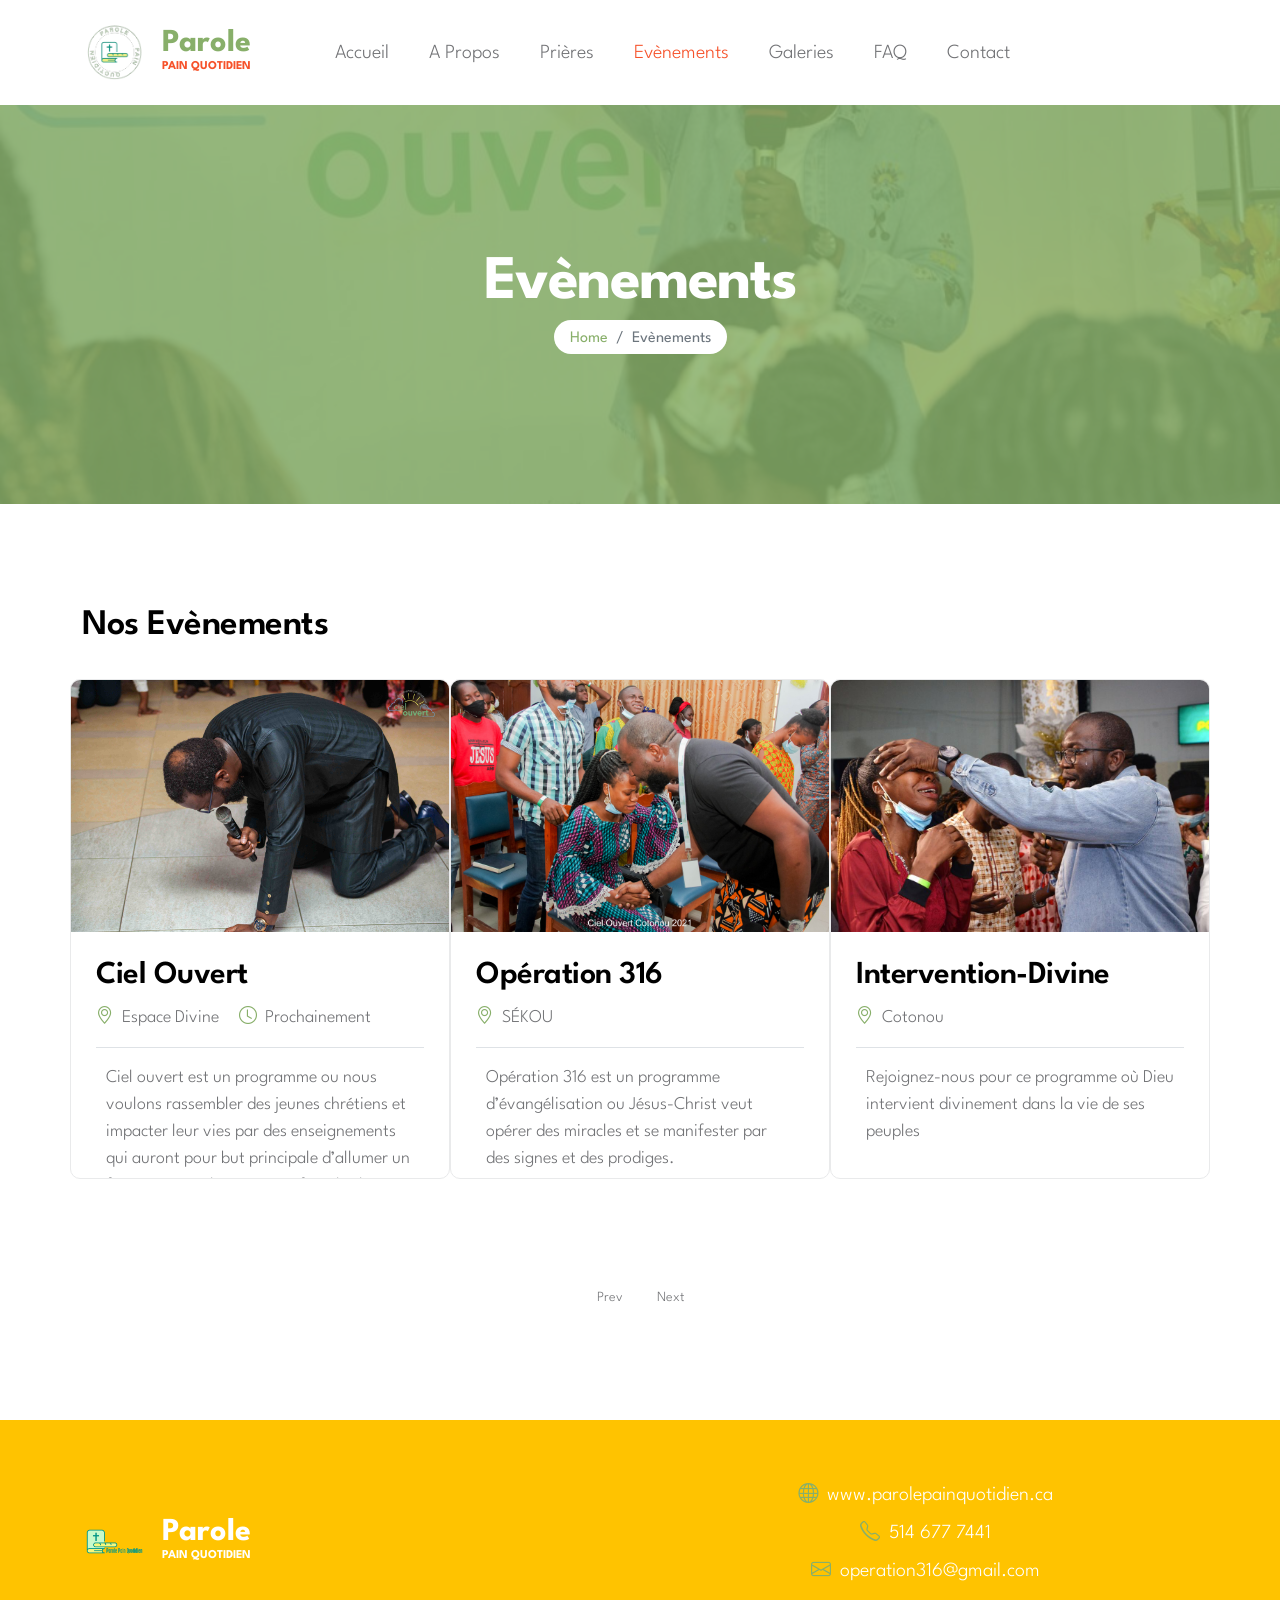
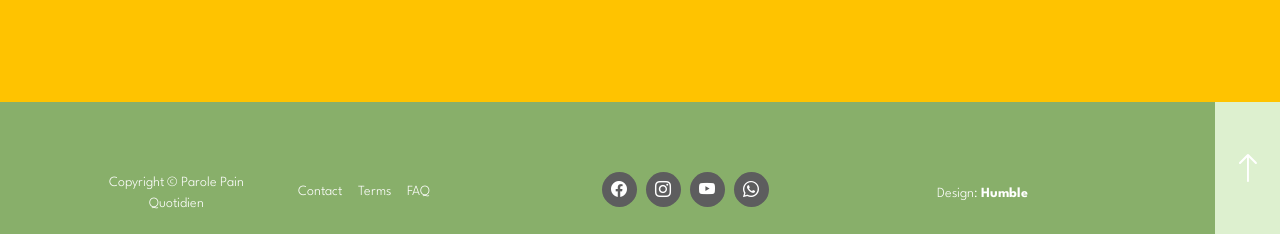
<file: events.html>
<!DOCTYPE html>
<html lang="fr">
  <head>
    <meta charset="utf-8" />
    <meta name="viewport" content="width=device-width, initial-scale=1" />
    <meta name="description" content="" />
    <link rel="icon" type="image/x-icon" href="./images/PHOTO-2024-10-22-14-45-59.ico">
    <meta name="author" content="" />

    <title>Parole Pain Quotidien - Evènements</title>

    <!-- CSS FILES -->
    <link rel="preconnect" href="https://fonts.googleapis.com" />

    <link rel="preconnect" href="https://fonts.gstatic.com" crossorigin />

    <link
      href="https://fonts.googleapis.com/css2?family=League+Spartan:wght@100;300;400;600;700&display=swap"
      rel="stylesheet"
    />

    <link href="css/bootstrap.min.css" rel="stylesheet" />

    <link href="css/bootstrap-icons.css" rel="stylesheet" />

    <link href="css/owl.carousel.min.css" rel="stylesheet" />

    <link href="css/owl.theme.default.min.css" rel="stylesheet" />

    <link href="css/Style.css" rel="stylesheet" />

    <!--

Tooplate 2134 Gotto Job

https://www.tooplate.com/view/2134-gotto-job

Bootstrap 5 HTML CSS Template

-->
  </head>

  <body class="job-listings-page" id="top">
    <nav class="navbar navbar-expand-lg">
      <div class="container">
        <a class="navbar-brand d-flex align-items-center" href="index.html">
          <img src="images/logo.png" class="img-fluid logo-image" />

          <div class="d-flex flex-column">
            <strong class="logo-text">Parole</strong>
            <small class="logo-slogan">Pain Quotidien</small>
          </div>
        </a>

        <button
          class="navbar-toggler"
          type="button"
          data-bs-toggle="collapse"
          data-bs-target="#navbarNav"
          aria-controls="navbarNav"
          aria-expanded="false"
          aria-label="Toggle navigation"
        >
          <span class="navbar-toggler-icon"></span>
        </button>

        <div class="collapse navbar-collapse" id="navbarNav">
          <ul class="navbar-nav align-items-center ms-lg-5">
            <li class="nav-item">
              <a class="nav-link" href="index.html">Accueil</a>
            </li>

            <li class="nav-item">
              <a class="nav-link" href="about.html">A Propos</a>
            </li>

            <li class="nav-item">
              <a class="nav-link" href="pray.html">Prières</a>
            </li>

            <li class="nav-item">
              <a class="nav-link active" href="events.html">Evènements</a>
            </li>

            <li class="nav-item">
              <a class="nav-link" href="gallery.html">Galeries</a>
            </li>

            <li class="nav-item">
              <a class="nav-link" href="FAQ.html">FAQ</a>
            </li>



            <li class="nav-item">
              <a class="nav-link" href="contact.html">Contact</a>
            </li>
          </ul>
        </div>
      </div>
    </nav>

    <main>
      <header class="site-header">
        <div class="section-overlay"></div>

        <div class="container">
          <div class="row">
            <div class="col-lg-12 col-12 text-center">
              <h1 class="text-white">Evènements</h1>

              <nav aria-label="breadcrumb">
                <ol class="breadcrumb justify-content-center">
                  <li class="breadcrumb-item"><a href="index.html">Home</a></li>

                  <li class="breadcrumb-item active" aria-current="page">
                    Evènements
                  </li>
                </ol>
              </nav>
            </div>
          </div>
        </div>
      </header>

      <section class="job-section section-padding">
        <div class="container">
          <div class="row align-items-center">
            <div class="col-lg-12 col-12 mb-lg-4">
              <h3>Nos Evènements</h3>
            </div>

            <div id="events-list" data-limit="3" style="display: contents"></div>

            <template id="event-template">
              <div class="col-lg-4 col-md-6 col-12">
                <div class="job-thumb job-thumb-box" style="height: 500px">
                  <div class="job-image-box-wrap">
                    <a href="#">
                      <img src="" class="job-image img-fluid" alt="" data-field="image" />
                    </a>
                  </div>

                  <div class="job-body">
                    <h4 class="job-title">
                      <a href="#" class="job-title-link" data-field="titre"></a>
                    </h4>

                    <div class="d-flex align-items-center">
                      <p class="job-location">
                        <i class="custom-icon bi-geo-alt me-1"></i>
                        <span data-field="lieu"></span>
                      </p>

                      <p class="job-date">
                        <i class="custom-icon bi-clock me-1"></i>
                        <span data-field="date"></span>
                      </p>
                    </div>

                    <div class="d-flex align-items-center border-top pt-3">
                      <p class="job-price mb-0" data-field="description"></p>
                    </div>
                  </div>
                </div>
              </div>
            </template>

            <div class="col-lg-12 col-12">
              <nav aria-label="Page navigation example">
                <ul class="pagination justify-content-center mt-5">
                  <li class="page-item">
                    <a class="page-link" href="#" aria-label="Previous">
                      <span aria-hidden="true">Prev</span>
                    </a>
                  </li>

                 

                  <li class="page-item">
                    <a class="page-link" href="#" aria-label="Next">
                      <span aria-hidden="true">Next</span>
                    </a>
                  </li>
                </ul>
              </nav>
            </div>
          </div>
        </div>
      </section>
    </main>

    <footer class="site-footer text-center" style="background:#FFC300 ">
      <div class="container">
        <div class="row">
          <div class="col-lg-6 col-md-6 col-12" style="margin: auto;">
            <div class="d-flex align-items-center">
              <img src="images/PPQ_LOGO_FINAL_PNG_TRANSPARENT.png" class="img-fluid logo-image" />

              <div class="d-flex flex-column">
                <strong class="logo-text text-white">Parole</strong>
                <small class="logo-slogan  text-white">Pain Quotidien</small>
              </div>
            </div>
          </div>
          <div class="col-lg-6 col-md-6 col-12">
            <p class="mb-2">
              <i class="custom-icon bi-globe me-1"></i>

              <a href="https://www.parolepainquotidien.ca" class="site-footer-link text-white" data-bind-href="siteWeb" data-bind="siteWebAffiche">www.parolepainquotidien.ca</a>
            </p>

            <p class="mb-2">
              <i class="custom-icon bi-telephone me-1"></i>

              <a href="tel:+15146777441" class="site-footer-link text-white" data-bind-href="telephoneLien" data-bind="telephone">
                514 677 7441
              </a>
            </p>

            <p>
              <i class="custom-icon bi-envelope me-1"></i>

              <a href="mailto:operation316@gmail.com" class="site-footer-link text-white" data-bind-href="courrielLien" data-bind="courriel">
                operation316@gmail.com
              </a>
            </p>
          </div>
        </div>
      </div>

      <div class="site-footer-bottom">
        <div class="container">
          <div class="row">
            <div class="col-lg-4 col-12 d-flex align-items-center">
              <p class="copyright-text">Copyright © Parole Pain Quotidien</p>

              <ul class="footer-menu d-flex">
                <li class="footer-menu-item">
                  <a href="contact.html" class="footer-menu-link">Contact</a>
                </li>

                <li class="footer-menu-item">
                  <a href="#" class="footer-menu-link">Terms</a>
                </li>
              </ul>

              <ul class="footer-menu">
                <li class="footer-menu-item">
                  <a href="FAQ.html" class="footer-menu-link">FAQ</a>
                </li>

                
            </ul>
            </div>

            <div class="col-lg-5 col-12 mt-2 mt-lg-0">
                <ul class="footer-menu">
                <li class="social-icon-item">
                  <a href="https://www.facebook.com/watch/live/?ref=watch_permalink&v=593550839809936&rdid=hSg6vGZpAJ9QSrfx" class="social-icon-link bi-facebook" data-bind-href="facebook"></a>
                </li>

                <li class="social-icon-item">
                  <a href="https://www.instagram.com/_parolepainquotidien?igsh=YXpwY2RibXhpOGhr" class="social-icon-link bi-instagram" data-bind-href="instagram"></a>
                </li>

                <li class="social-icon-item">
                  <a href="https://www.youtube.com/@parolepainquotidien9807" class="social-icon-link bi-youtube" data-bind-href="youtube"></a>
                </li>
                <li class="social-icon-item">
                  <a href="https://www.whatsapp.com/channel/0029Vb6VMA5IHphOEoFPk72E" class="social-icon-link bi-whatsapp" aria-label="WhatsApp" data-bind-href="whatsapp"></a>
                </li>
              </ul>
            </div>

            <div class="col-lg-3 col-12 mt-2 d-flex align-items-center mt-lg-0">
              <p>
                Design:
                <a
                  class="sponsored-link"
                  rel="sponsored"
                  href="#"
                  target="_blank"
                  >Humble</a
                >
              </p>
            </div>

            <a
              class="back-top-icon bi-arrow-up smoothscroll d-flex justify-content-center align-items-center"
              href="#top"
            ></a>
          </div>
        </div>
      </div>
    </footer>

    <!-- JAVASCRIPT FILES -->
    <script src="js/jquery.min.js"></script>
    <script src="js/bootstrap.min.js"></script>
    <script src="js/owl.carousel.min.js"></script>
    <script src="js/counter.js"></script>
    <script src="js/site-content.js"></script>
    <script src="js/custom.js"></script>
  </body>
</html>
</file>
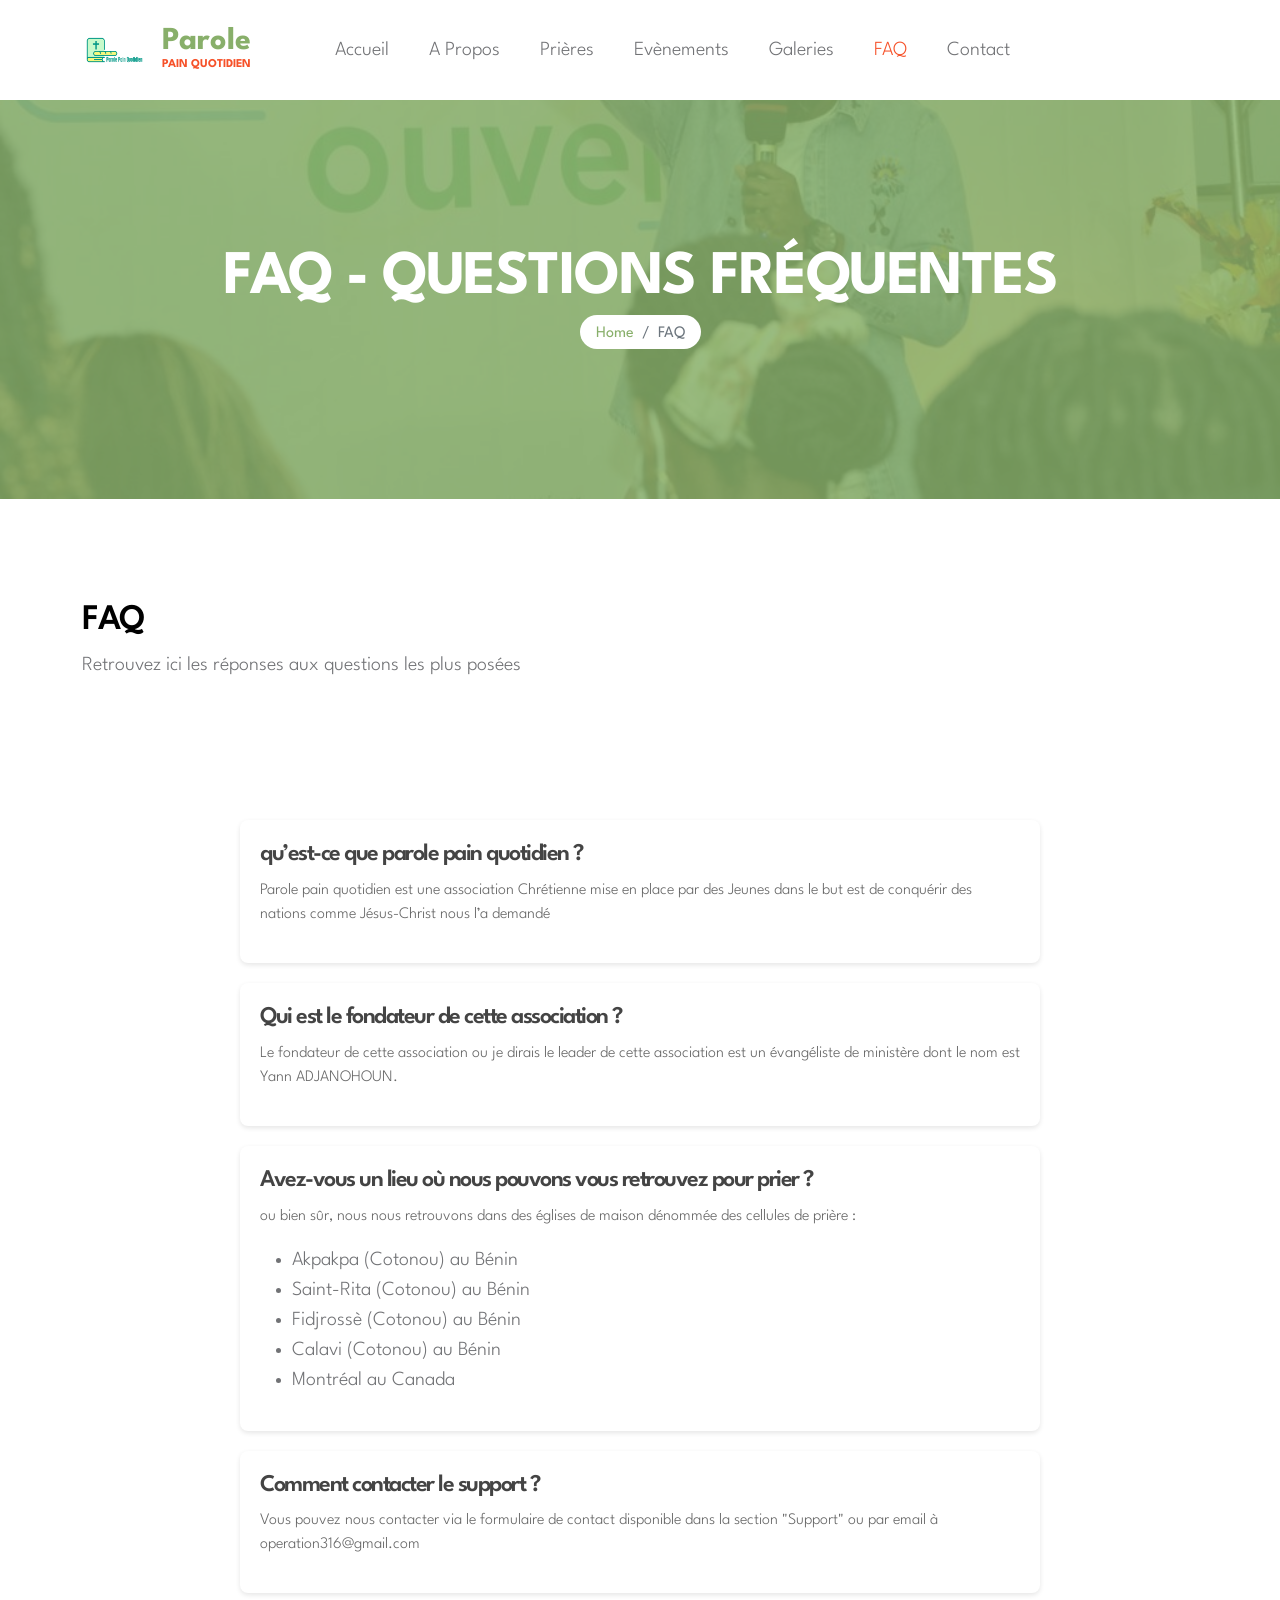
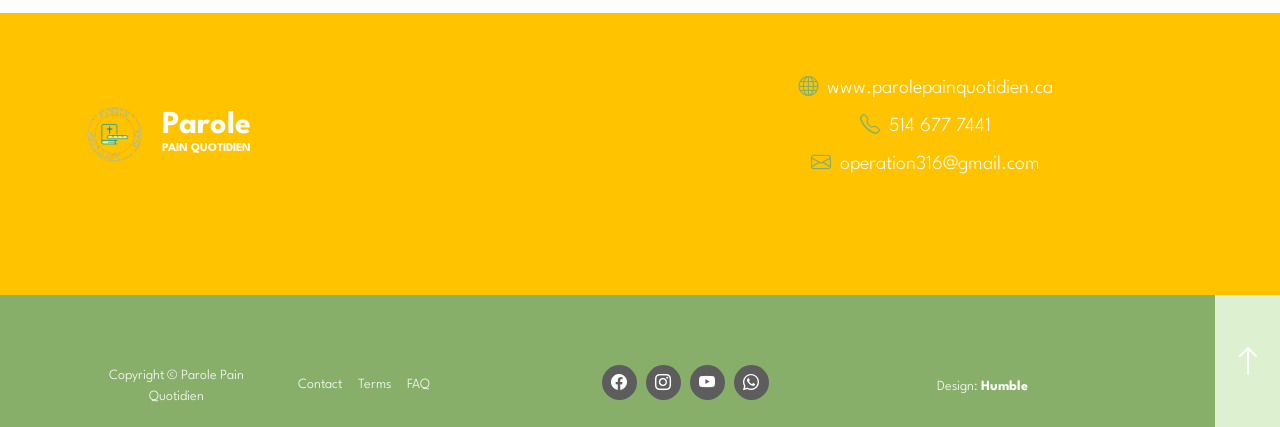
<file: FAQ.html>
<!DOCTYPE html>
<html lang="fr">
  <head>
    <meta charset="utf-8" />
    <meta name="viewport" content="width=device-width, initial-scale=1" />

    <meta name="description" content="" />
    <meta name="author" content="" />

    <title>Parole Pain Quotidien - FAQ</title>

    <!-- CSS FILES -->
    <link rel="preconnect" href="https://fonts.googleapis.com" />

    <link rel="preconnect" href="https://fonts.gstatic.com" crossorigin />

    <link
      href="https://fonts.googleapis.com/css2?family=League+Spartan:wght@100;300;400;600;700&display=swap"
      rel="stylesheet"
    />

    <link href="css/bootstrap.min.css" rel="stylesheet" />

    <link href="css/bootstrap-icons.css" rel="stylesheet" />

    <link href="css/owl.carousel.min.css" rel="stylesheet" />

    <link href="css/owl.theme.default.min.css" rel="stylesheet" />

    <link href="css/Style.css" rel="stylesheet" />
    <link href="css/faq.css" rel="stylesheet" />


    <!--

Tooplate 2134 Gotto Job

https://www.tooplate.com/view/2134-gotto-job

Bootstrap 5 HTML CSS Template

-->
  </head>

  <body class="job-listings-page" id="top">
    <nav class="navbar navbar-expand-lg">
      <div class="container">
        <a class="navbar-brand d-flex align-items-center" href="index.html">
          <img src="images/PPQ_LOGO_FINAL_PNG_TRANSPARENT.png" class="img-fluid logo-image" />

          <div class="d-flex flex-column">
            <strong class="logo-text">Parole</strong>
            <small class="logo-slogan">Pain Quotidien</small>
          </div>
        </a>

        <button
          class="navbar-toggler"
          type="button"
          data-bs-toggle="collapse"
          data-bs-target="#navbarNav"
          aria-controls="navbarNav"
          aria-expanded="false"
          aria-label="Toggle navigation"
        >
          <span class="navbar-toggler-icon"></span>
        </button>

        <div class="collapse navbar-collapse" id="navbarNav">
          <ul class="navbar-nav align-items-center ms-lg-5">
            <li class="nav-item">
              <a class="nav-link" href="index.html">Accueil</a>
            </li>

            <li class="nav-item">
              <a class="nav-link" href="about.html">A Propos</a>
            </li>

            <li class="nav-item">
              <a class="nav-link" href="pray.html">Prières</a>
            </li>

            <li class="nav-item">
              <a class="nav-link" href="events.html">Evènements</a>
            </li>

            <li class="nav-item">
              <a class="nav-link" href="gallery.html">Galeries</a>
            </li>

            <li class="nav-item">
              <a class="nav-link active" href="FAQ.html">FAQ</a>
            </li>
            

            <li class="nav-item">
              <a class="nav-link" href="contact.html">Contact</a>
            </li>
          </ul>
        </div>
      </div>
    </nav>

    <main>
      <header class="site-header">
        <div class="section-overlay"></div>

        <div class="container">
          <div class="row">
            <div class="col-lg-12 col-12 text-center">
              <h1 class="text-white">FAQ - QUESTIONS FRÉQUENTES</h1>

              <nav aria-label="breadcrumb">
                <ol class="breadcrumb justify-content-center">
                  <li class="breadcrumb-item"><a href="index.html">Home</a></li>

                  <li class="breadcrumb-item active" aria-current="page">  FAQ </li>
                  
                </ol>
              </nav>
            </div>
          </div>
        </div>
      </header>

      <section class="job-section section-padding">
        <div class="container">
          <div class="row align-items-center">
            <div class="col-lg-12 col-12 mb-lg-4">
              <h3>FAQ</h3>
              <p>Retrouvez ici les réponses aux questions les plus posées</p>
            </div>
            <br />
          </div>
        </div>
      </section>

      <section class="faq-section">
        <div id="faq-list"></div>

        <template id="faq-template">
          <div class="faq-item">
            <h2 class="question" data-field="question"></h2>
            <p class="answer" data-field="reponse"></p>
            <ul data-field="points"></ul>
          </div>
        </template>
    </section>
    </main>
 

    <footer class="site-footer text-center" style="background:#FFC300 ">
      <div class="container">
        <div class="row">
          <div class="col-lg-6 col-md-6 col-12" style="margin: auto;">
            <div class="d-flex align-items-center">
              <img src="images/logo.png" class="img-fluid logo-image" />

              <div class="d-flex flex-column">
                <strong class="logo-text text-white">Parole</strong>
                <small class="logo-slogan  text-white">Pain Quotidien</small>
              </div>
            </div>
          </div>
          <div class="col-lg-6 col-md-6 col-12">
            <p class="mb-2">
              <i class="custom-icon bi-globe me-1"></i>

              <a href="https://www.parolepainquotidien.ca" class="site-footer-link text-white" data-bind-href="siteWeb" data-bind="siteWebAffiche">www.parolepainquotidien.ca</a>
            </p>

            <p class="mb-2">
              <i class="custom-icon bi-telephone me-1"></i>

              <a href="tel:+15146777441" class="site-footer-link text-white" data-bind-href="telephoneLien" data-bind="telephone">
                514 677 7441
              </a>
            </p>

            <p>
              <i class="custom-icon bi-envelope me-1"></i>

              <a href="mailto:operation316@gmail.com" class="site-footer-link text-white" data-bind-href="courrielLien" data-bind="courriel">
                operation316@gmail.com
              </a>
            </p>
          </div>
        </div>
      </div>

      <div class="site-footer-bottom">
        <div class="container">
          <div class="row">
            <div class="col-lg-4 col-12 d-flex align-items-center">
              <p class="copyright-text">Copyright © Parole Pain Quotidien</p>

              <ul class="footer-menu d-flex">
                <li class="footer-menu-item">
                  <a href="contact.html" class="footer-menu-link">Contact</a>
                </li>

                <li class="footer-menu-item">
                  <a href="#" class="footer-menu-link">Terms</a>
                </li>
              </ul>

              <ul class="footer-menu">
                <li class="footer-menu-item">
                  <a href="FAQ.html" class="footer-menu-link">FAQ</a>
                </li>

                
            </ul>
            </div>

            <div class="col-lg-5 col-12 mt-2 mt-lg-0">
                <ul class="footer-menu">
                <li class="social-icon-item">
                  <a href="https://www.facebook.com/watch/live/?ref=watch_permalink&v=593550839809936&rdid=hSg6vGZpAJ9QSrfx" class="social-icon-link bi-facebook" data-bind-href="facebook"></a>
                </li>

                <li class="social-icon-item">
                  <a href="https://www.instagram.com/_parolepainquotidien?igsh=YXpwY2RibXhpOGhr" class="social-icon-link bi-instagram" data-bind-href="instagram"></a>
                </li>

                <li class="social-icon-item">
                  <a href="https://www.youtube.com/@parolepainquotidien9807" class="social-icon-link bi-youtube" data-bind-href="youtube"></a>
                </li>
                <li class="social-icon-item">
                  <a href="https://www.whatsapp.com/channel/0029Vb6VMA5IHphOEoFPk72E" class="social-icon-link bi-whatsapp" aria-label="WhatsApp" data-bind-href="whatsapp"></a>
                </li>
              </ul>
            </div>

            <div class="col-lg-3 col-12 mt-2 d-flex align-items-center mt-lg-0">
              <p>
                Design:
                <a
                  class="sponsored-link"
                  rel="sponsored"
                  href="#"
                  target="_blank"
                  >Humble</a
                >
              </p>
            </div>

            <a
              class="back-top-icon bi-arrow-up smoothscroll d-flex justify-content-center align-items-center"
              href="#top"
            ></a>
          </div>
        </div>
      </div>
    </footer>
    <!-- JAVASCRIPT FILES -->
    <script src="js/jquery.min.js"></script>
    <script src="js/bootstrap.min.js"></script>
    <script src="js/owl.carousel.min.js"></script>
    <script src="js/counter.js"></script>
    <script src="js/site-content.js"></script>
    <script src="js/custom.js"></script>
  </body>
</html>
</file>
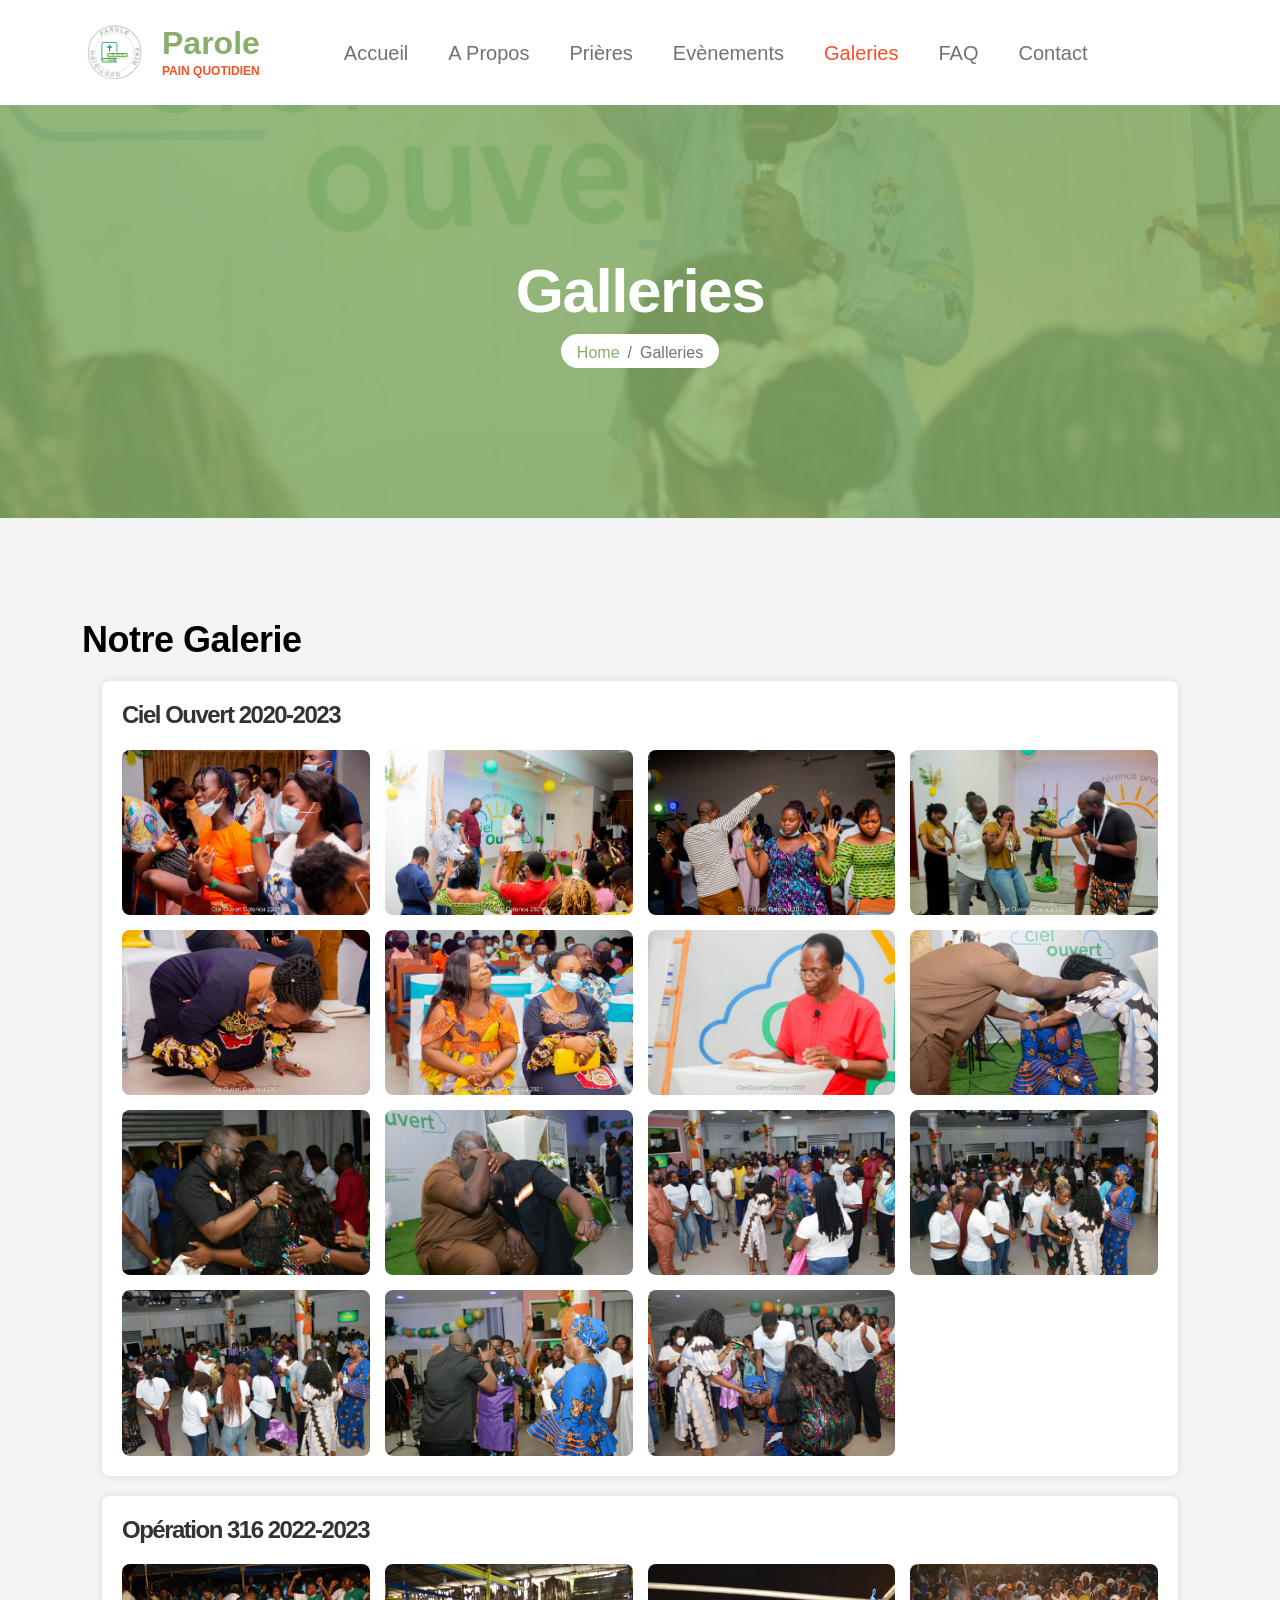
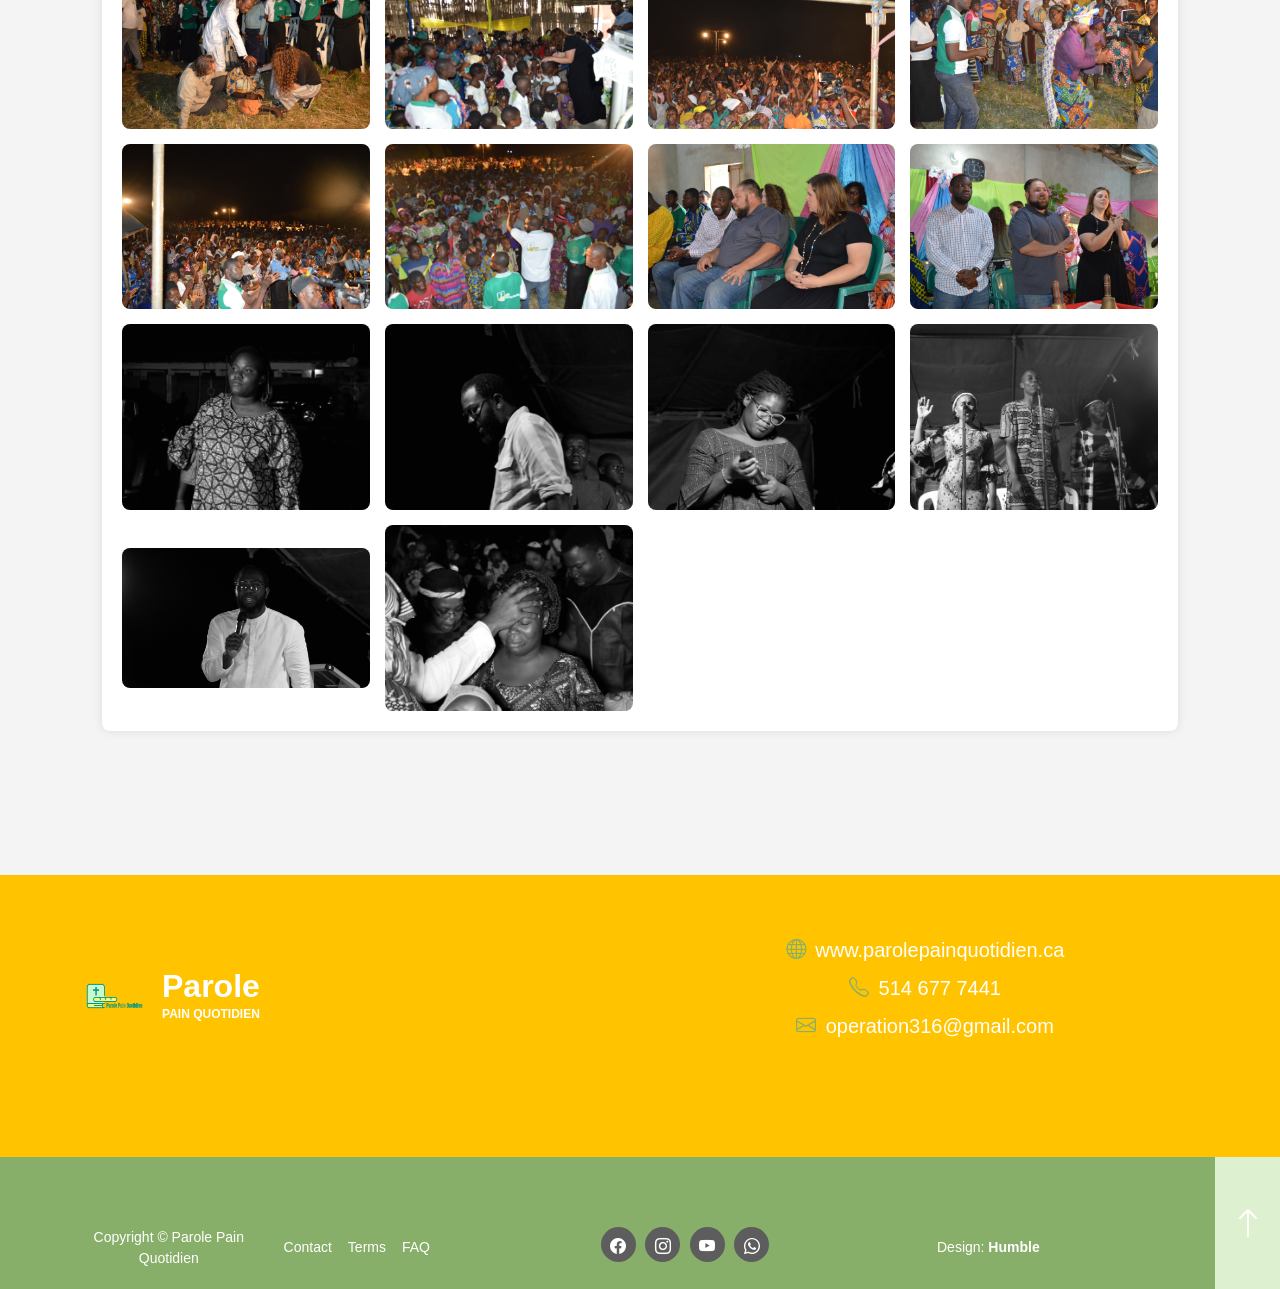
<file: gallery.html>
<!DOCTYPE html>
<html lang="fr">
  <head>
    <meta charset="utf-8" />
    <meta name="viewport" content="width=device-width, initial-scale=1" />
    <meta name="description" content="" />
    <link rel="icon" type="image/x-icon" href="./images/PHOTO-2024-10-22-14-45-59.ico">
    <meta name="author" content="" />

    <title>Parole Pain Quotidien - Galeries</title>

    <!-- CSS FILES -->
    <link rel="preconnect" href="https://fonts.googleapis.com" />

    <link rel="preconnect" href="https://fonts.gstatic.com" crossorigin />

    <link
      href="https://fonts.googleapis.com/css2?family=League+Spartan:wght@100;300;400;600;700&display=swap"
      rel="stylesheet"
    />

    <link href="css/bootstrap.min.css" rel="stylesheet" />

    <link href="css/bootstrap-icons.css" rel="stylesheet" />

    <link href="css/owl.carousel.min.css" rel="stylesheet" />

    <link href="css/owl.theme.default.min.css" rel="stylesheet" />

    <link href="css/Style.css" rel="stylesheet" />
    <link href="css/gallerie.css" rel="stylesheet"> <!-- Page spécifique -->
    <link href="css/visionneuse.css" rel="stylesheet" />
    <!--

Tooplate 2134 Gotto Job

https://www.tooplate.com/view/2134-gotto-job

Bootstrap 5 HTML CSS Template

-->
  </head>

  <body class="job-listings-page" id="top">
    <nav class="navbar navbar-expand-lg">
      <div class="container">
        <a class="navbar-brand d-flex align-items-center" href="index.html">
          <img src="images/logo.png" class="img-fluid logo-image" />

          <div class="d-flex flex-column">
            <strong class="logo-text">Parole</strong>
            <small class="logo-slogan">Pain Quotidien</small>
          </div>
        </a>

        <button
          class="navbar-toggler"
          type="button"
          data-bs-toggle="collapse"
          data-bs-target="#navbarNav"
          aria-controls="navbarNav"
          aria-expanded="false"
          aria-label="Toggle navigation"
        >
          <span class="navbar-toggler-icon"></span>
        </button>

        <div class="collapse navbar-collapse" id="navbarNav">
          <ul class="navbar-nav align-items-center ms-lg-5">
            <li class="nav-item">
              <a class="nav-link" href="index.html">Accueil</a>
            </li>

            <li class="nav-item">
              <a class="nav-link" href="about.html">A Propos</a>
            </li>

            <li class="nav-item">
              <a class="nav-link" href="pray.html">Prières</a>
            </li>

            <li class="nav-item">
              <a class="nav-link" href="events.html">Evènements</a>
            </li>

            <li class="nav-item">
              <a class="nav-link active" href="gallery.html">Galeries</a>
            </li>

            <li class="nav-item">
              <a class="nav-link" href="FAQ.html">FAQ</a>
            </li>
           

            <li class="nav-item">
              <a class="nav-link" href="contact.html">Contact</a>
            </li>
          </ul>
        </div>
      </div>
    </nav>

    <main>
      <header class="site-header">
        <div class="section-overlay"></div>

        <div class="container">
          <div class="row">
            <div class="col-lg-12 col-12 text-center">
              <h1 class="text-white">Galleries</h1>

              <nav aria-label="breadcrumb">
                <ol class="breadcrumb justify-content-center">
                  <li class="breadcrumb-item"><a href="index.html">Home</a></li>

                  <li class="breadcrumb-item active" aria-current="page">
                    Galleries
                  </li>
                </ol>
              </nav>
            </div>
          </div>
        </div>
      </header>

      <section class="job-section section-padding">
        <div class="container">
          <div class="row align-items-center">
            <div class="col-lg-12 col-12 mb-lg-4">
              <h3>Notre Galerie</h3>

            <section class="album">
                <h2>Ciel Ouvert 2020-2023</h2>
                <div class="gallery">
                    <img src="images/Img1.jpeg" alt="ciel Ouvert">
                    <img src="images/img2.jpeg" alt="ciel Ouvert">
                    <img src="images/img3.jpeg" alt="ciel Ouvert">
                    <img src="images/Img4.jpeg" alt="ciel Ouvert">
                    <img src="images/img5.jpeg" alt="ciel Ouvert">
                    <img src="images/img6.jpeg" alt="ciel Ouvert">
                    <img src="images/img7.jpeg" alt="ciel Ouvert">
                    <img src="images/VVP_1451.JPG" alt="ciel Ouvert">
                    <img src="images/VVP_1474.JPG" alt="ciel Ouvert">
                    <img src="images/VVP_1431.JPG" alt="ciel Ouvert">
                    <img src="images/VVP_1436.JPG" alt="ciel Ouvert">
                    <img src="images/VVP_1446.JPG" alt="ciel Ouvert">
                    <img src="images/VVP_1450.JPG" alt="ciel Ouvert">
                    <img src="images/VVP_1400.JPG" alt="ciel Ouvert">
                    <img src="images/VVP_1373.JPG" alt="ciel Ouvert">
                   
                    <!-- Ajoutez plus d'images ici -->
                </div>
            </section>
        
            <section class="album">
                <h2>Opération 316 2022-2023</h2>
                <div class="gallery">
                    <img src="images/DSC_0039.jpg" alt="Opération 316">
                    <img src="images/DSC_0211.JPG" alt="Opération 316">
                    <img src="images/DSC_0429.JPG" alt="Opération 316">
                    <img src="images/DSC_0434.JPG" alt="Opération 316">
                    <img src="images/DSC_0448.JPG" alt="Opération 316">
                    <img src="images/DSC_0575.jpg" alt="Opération 316">
                    <img src="images/DSC_0731.JPG" alt="Opération 316">
                    <img src="images/DSC_0747.JPG" alt="Opération 316">
                    <img src="images/P1240327.JPG" alt="Opération 316">
                    <img src="images/P1240395.JPG" alt="Opération 316">
                    <img src="images/P1240402.JPG" alt="Opération 316">
                    <img src="images/P1240405.JPG" alt="Opération 316">
                    <img src="images/P1240573.JPG" alt="Opération 316">
                    <img src="images/P1240607.JPG" alt="Opération 316">
                    <!-- Ajoutez plus d'images ici -->
                </div>
            </section>
        
            </div>
            <br />
          </div>
        </div>
      </section>
    </main>

    <footer class="site-footer text-center" style="background:#FFC300 ">
      <div class="container">
        <div class="row">
          <div class="col-lg-6 col-md-6 col-12" style="margin: auto;">
            <div class="d-flex align-items-center">
              <img src="images/PPQ_LOGO_FINAL_PNG_TRANSPARENT.png" class="img-fluid logo-image" />

              <div class="d-flex flex-column">
                <strong class="logo-text text-white">Parole</strong>
                <small class="logo-slogan  text-white">Pain Quotidien</small>
              </div>
            </div>
          </div>
          <div class="col-lg-6 col-md-6 col-12">
            <p class="mb-2">
              <i class="custom-icon bi-globe me-1"></i>

              <a href="https://www.parolepainquotidien.ca" class="site-footer-link text-white" data-bind-href="siteWeb" data-bind="siteWebAffiche">www.parolepainquotidien.ca</a>
            </p>

            <p class="mb-2">
              <i class="custom-icon bi-telephone me-1"></i>

              <a href="tel:+15146777441" class="site-footer-link text-white" data-bind-href="telephoneLien" data-bind="telephone">
                514 677 7441
              </a>
            </p>

            <p>
              <i class="custom-icon bi-envelope me-1"></i>

              <a href="mailto:operation316@gmail.com" class="site-footer-link text-white" data-bind-href="courrielLien" data-bind="courriel">
                operation316@gmail.com
              </a>
            </p>
          </div>
        </div>
      </div>

      <div class="site-footer-bottom">
        <div class="container">
          <div class="row">
            <div class="col-lg-4 col-12 d-flex align-items-center">
              <p class="copyright-text">Copyright © Parole Pain Quotidien</p>

              <ul class="footer-menu d-flex">
                <li class="footer-menu-item">
                  <a href="contact.html" class="footer-menu-link">Contact</a>
                </li>

                <li class="footer-menu-item">
                  <a href="#" class="footer-menu-link">Terms</a>
                </li>
              </ul>

              <ul class="footer-menu">
                <li class="footer-menu-item">
                  <a href="FAQ.html" class="footer-menu-link">FAQ</a>
                </li>

                
            </ul>
            </div>

            <div class="col-lg-5 col-12 mt-2 mt-lg-0">
                <ul class="footer-menu">
                <li class="social-icon-item">
                  <a href="https://www.facebook.com/watch/live/?ref=watch_permalink&v=593550839809936&rdid=hSg6vGZpAJ9QSrfx" class="social-icon-link bi-facebook" data-bind-href="facebook"></a>
                </li>

                <li class="social-icon-item">
                  <a href="https://www.instagram.com/_parolepainquotidien?igsh=YXpwY2RibXhpOGhr" class="social-icon-link bi-instagram" data-bind-href="instagram"></a>
                </li>

                <li class="social-icon-item">
                  <a href="https://www.youtube.com/@parolepainquotidien9807" class="social-icon-link bi-youtube" data-bind-href="youtube"></a>
                </li>
                <li class="social-icon-item">
                  <a href="https://www.whatsapp.com/channel/0029Vb6VMA5IHphOEoFPk72E" class="social-icon-link bi-whatsapp" aria-label="WhatsApp" data-bind-href="whatsapp"></a>
                </li>
              </ul>
            </div>

            <div class="col-lg-3 col-12 mt-2 d-flex align-items-center mt-lg-0">
              <p>
                Design:
                <a
                  class="sponsored-link"
                  rel="sponsored"
                  href="#"
                  target="_blank"
                  >Humble</a
                >
              </p>
            </div>

            <a
              class="back-top-icon bi-arrow-up smoothscroll d-flex justify-content-center align-items-center"
              href="#top"
            ></a>
          </div>
        </div>
      </div>
    </footer>

    <dialog id="photo-viewer" class="photo-viewer" aria-label="Visionneuse de photos">
      <div class="photo-viewer-bar">
        <p class="photo-viewer-count" id="photo-viewer-count" aria-live="polite"></p>
        <button type="button" class="photo-viewer-close" aria-label="Fermer la visionneuse">&times;</button>
      </div>
      <div class="photo-viewer-stage">
        <button type="button" class="photo-viewer-nav photo-viewer-prev" aria-label="Photo précédente">&#8249;</button>
        <img id="photo-viewer-image" class="photo-viewer-image" alt="" />
        <button type="button" class="photo-viewer-nav photo-viewer-next" aria-label="Photo suivante">&#8250;</button>
      </div>
      <ul class="photo-viewer-thumbs" id="photo-viewer-thumbs"></ul>
    </dialog>

    <!-- JAVASCRIPT FILES -->
    <script src="js/jquery.min.js"></script>
    <script src="js/bootstrap.min.js"></script>
    <script src="js/owl.carousel.min.js"></script>
    <script src="js/counter.js"></script>
    <script src="js/site-content.js"></script>
    <script src="js/gallery-viewer.js"></script>
    <script src="js/custom.js"></script>
  </body>
</html>
</file>
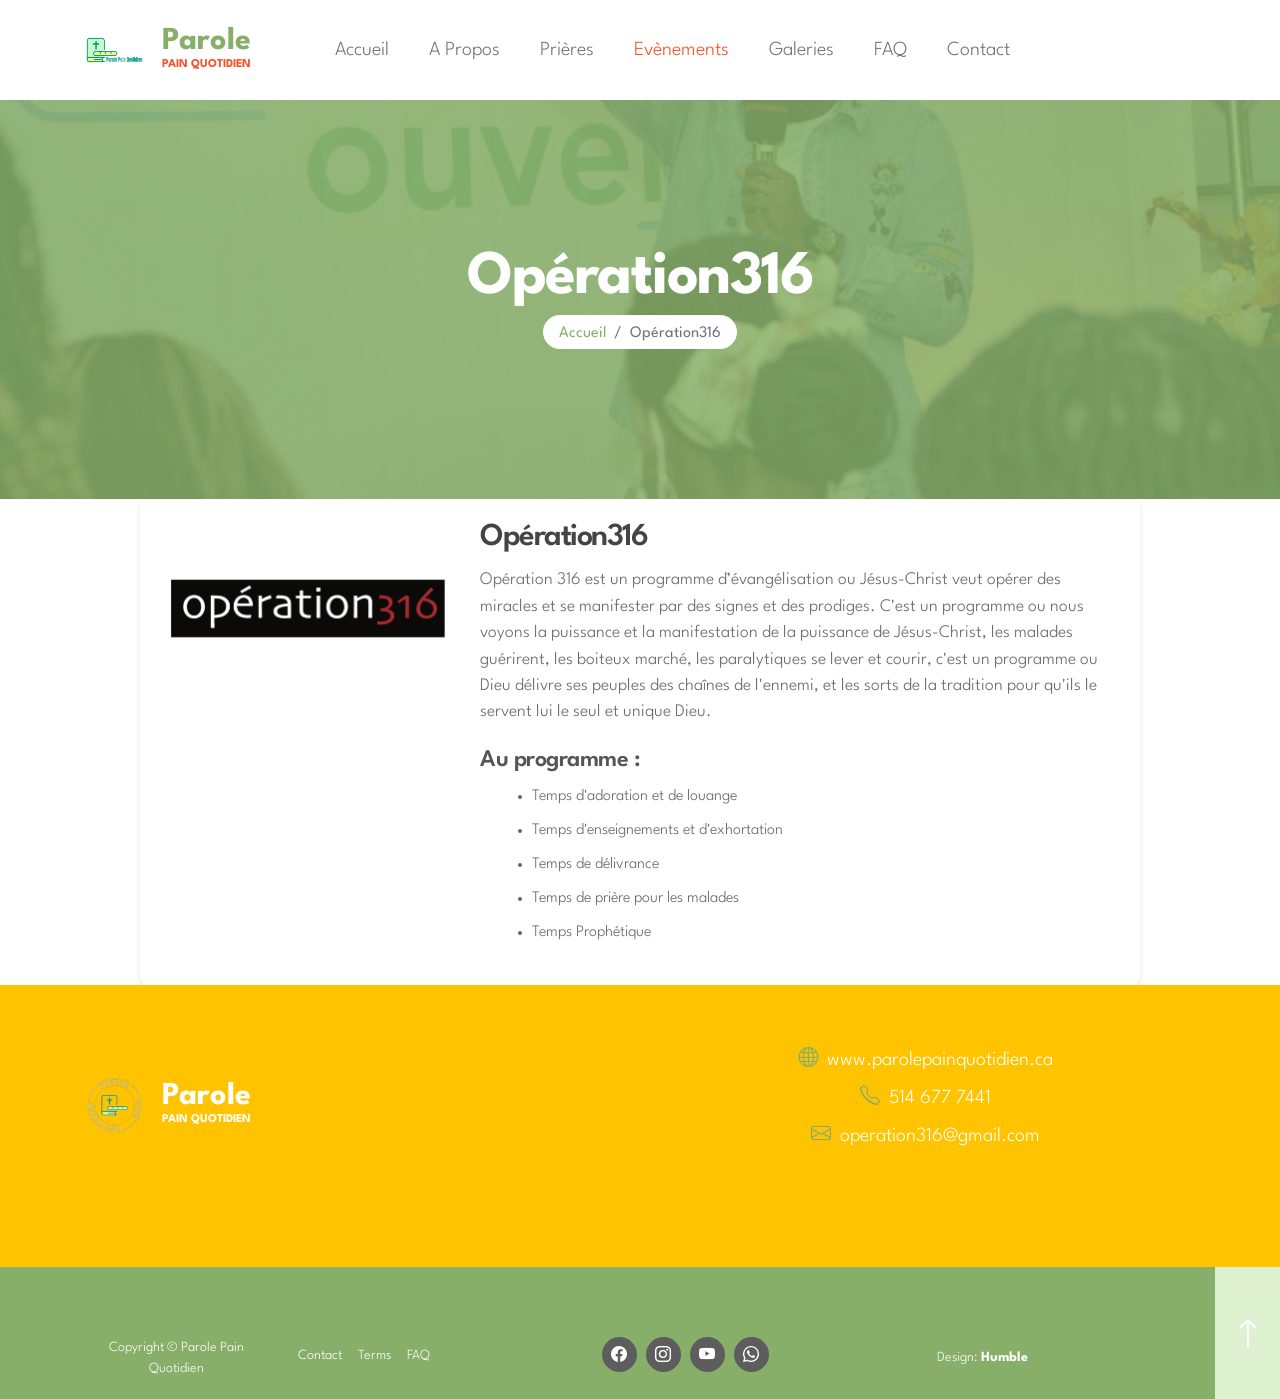
<file: Opération316.html>
<!DOCTYPE html>
<html lang="fr">
  <head>
    <meta charset="utf-8" />
    <meta name="viewport" content="width=device-width, initial-scale=1" />
    <meta name="description" content="" />
    <link rel="icon" type="image/x-icon" href="./images/PHOTO-2024-10-22-14-45-59.ico">
    <meta name="author" content="" />

    <title>Parole Pain Quotidien</title>

    <!-- CSS FILES -->
    <link rel="preconnect" href="https://fonts.googleapis.com" />

    <link rel="preconnect" href="https://fonts.gstatic.com" crossorigin />

    <link
      href="https://fonts.googleapis.com/css2?family=League+Spartan:wght@100;300;400;600;700&display=swap"
      rel="stylesheet"
    />

    <link href="css/bootstrap.min.css" rel="stylesheet" />

    <link href="css/bootstrap-icons.css" rel="stylesheet" />

    <link href="css/owl.carousel.min.css" rel="stylesheet" />

    <link href="css/owl.theme.default.min.css" rel="stylesheet" />

    <link href="css/Style.css" rel="stylesheet" />

    <link href="css/Opération316.css" rel="stylesheet" />

    <!--

Tooplate 2134 Gotto Job

https://www.tooplate.com/view/2134-gotto-job

Bootstrap 5 HTML CSS Template

-->
  </head>

  <body class="about-page" id="top">
    <nav class="navbar navbar-expand-lg">
      <div class="container">
        <a class="navbar-brand d-flex align-items-center" href="index.html">
          <img src="images/PPQ_LOGO_FINAL_PNG_TRANSPARENT.png" class="img-fluid logo-image" />

          <div class="d-flex flex-column">
            <strong class="logo-text">Parole</strong>
            <small class="logo-slogan">Pain Quotidien</small>
          </div>
        </a>

        <button
          class="navbar-toggler"
          type="button"
          data-bs-toggle="collapse"
          data-bs-target="#navbarNav"
          aria-controls="navbarNav"
          aria-expanded="false"
          aria-label="Toggle navigation"
        >
          <span class="navbar-toggler-icon"></span>
        </button>

        <div class="collapse navbar-collapse" id="navbarNav">
          <ul class="navbar-nav align-items-center ms-lg-5">
            <li class="nav-item">
              <a class="nav-link" href="index.html">Accueil</a>
            </li>

            <li class="nav-item">
              <a class="nav-link" href="about.html">A Propos</a>
            </li>

            <li class="nav-item">
              <a class="nav-link" href="pray.html">Prières</a>
            </li>

            <li class="nav-item">
              <a class="nav-link active" href="events.html">Evènements</a>
            </li>

            <li class="nav-item">
              <a class="nav-link" href="gallery.html">Galeries</a>
            </li>

            <li class="nav-item">
              <a class="nav-link" href="FAQ.html">FAQ</a>
            </li>


            <li class="nav-item">
              <a class="nav-link" href="contact.html">Contact</a>
            </li>
          </ul>
        </div>
      </div>
    </nav>

    <main>
      <header class="site-header">
        <div class="section-overlay"></div>

        <div class="container">
          <div class="row">
            <div class="col-lg-12 col-12 text-center">
              <h1 class="text-white">Opération316 </h1>

              <nav aria-label="breadcrumb">
                <ol class="breadcrumb justify-content-center">
                  <li class="breadcrumb-item">
                    <a href="index.html">Accueil</a>
                  </li>

                  <li class="breadcrumb-item active" aria-current="page">
                    Opération316
                  </li>
                </ol>
              </nav>
            </div>
          </div>
        </div>
      </header>

      <section class="programme">
        <img src="images/Operation 316.png" alt="Logo Opération 316" class="programme-image">
        <div class="programme-description">
            <h2>Opération316</h2>
            <p>
                Opération 316 est un programme d’évangélisation ou Jésus-Christ veut opérer des miracles et se manifester par des signes et des prodiges. C'est un programme ou nous voyons
                la puissance et la manifestation de la puissance de Jésus-Christ, les malades guérirent, les boiteux marché, les paralytiques se lever et courir, c'est un programme ou Dieu délivre
                ses peuples des chaînes de l'ennemi, et les sorts de la tradition pour qu'ils le servent lui le seul et unique Dieu.
    
            </p>
            <h3>Au programme :</h3>
            <ul>
                <li>Temps d'adoration et de louange</li>
                <li>Temps d'enseignements et d'exhortation</li>
                <li>Temps de délivrance</li>
                <li>Temps de prière pour les malades</li>
                <li>Temps Prophétique</li>
            </ul>
        </div>
    </section>
</main>
    <footer class="site-footer text-center" style="background:#FFC300 ">
      <div class="container">
        <div class="row">
          <div class="col-lg-6 col-md-6 col-12" style="margin: auto;">
            <div class="d-flex align-items-center">
              <img src="images/logo.png" class="img-fluid logo-image" />

              <div class="d-flex flex-column">
                <strong class="logo-text text-white">Parole</strong>
                <small class="logo-slogan  text-white">Pain Quotidien</small>
              </div>
            </div>
          </div>
          <div class="col-lg-6 col-md-6 col-12">
            <p class="mb-2">
              <i class="custom-icon bi-globe me-1"></i>

              <a href="https://www.parolepainquotidien.ca" class="site-footer-link text-white" data-bind-href="siteWeb" data-bind="siteWebAffiche">www.parolepainquotidien.ca</a>
            </p>

            <p class="mb-2">
              <i class="custom-icon bi-telephone me-1"></i>

              <a href="tel:+15146777441" class="site-footer-link text-white" data-bind-href="telephoneLien" data-bind="telephone">
                514 677 7441
              </a>
            </p>

            <p>
              <i class="custom-icon bi-envelope me-1"></i>

              <a href="mailto:operation316@gmail.com" class="site-footer-link text-white" data-bind-href="courrielLien" data-bind="courriel">
                operation316@gmail.com
              </a>
            </p>
          </div>
        </div>
      </div>

      <div class="site-footer-bottom">
        <div class="container">
          <div class="row">
            <div class="col-lg-4 col-12 d-flex align-items-center">
              <p class="copyright-text">Copyright © Parole Pain Quotidien</p>

              <ul class="footer-menu d-flex">
                <li class="footer-menu-item">
                  <a href="contact.html" class="footer-menu-link">Contact</a>
                </li>

                <li class="footer-menu-item">
                  <a href="#" class="footer-menu-link">Terms</a>
                </li>
              </ul>

              <ul class="footer-menu">
                <li class="footer-menu-item">
                  <a href="FAQ.html" class="footer-menu-link">FAQ</a>
                </li>

                
            </ul>
            </div>

            <div class="col-lg-5 col-12 mt-2 mt-lg-0">
                <ul class="footer-menu">
                <li class="social-icon-item">
                  <a href="https://www.facebook.com/watch/live/?ref=watch_permalink&v=593550839809936&rdid=hSg6vGZpAJ9QSrfx" class="social-icon-link bi-facebook" data-bind-href="facebook"></a>
                </li>

                <li class="social-icon-item">
                  <a href="https://www.instagram.com/_parolepainquotidien?igsh=YXpwY2RibXhpOGhr" class="social-icon-link bi-instagram" data-bind-href="instagram"></a>
                </li>

                <li class="social-icon-item">
                  <a href="https://www.youtube.com/@parolepainquotidien9807" class="social-icon-link bi-youtube" data-bind-href="youtube"></a>
                </li>
                <li class="social-icon-item">
                  <a href="https://www.whatsapp.com/channel/0029Vb6VMA5IHphOEoFPk72E" class="social-icon-link bi-whatsapp" aria-label="WhatsApp" data-bind-href="whatsapp"></a>
                </li>
              </ul>
            </div>

            <div class="col-lg-3 col-12 mt-2 d-flex align-items-center mt-lg-0">
              <p>
                Design:
                <a
                  class="sponsored-link"
                  rel="sponsored"
                  href="#"
                  target="_blank"
                  >Humble</a
                >
              </p>
            </div>

            <a
              class="back-top-icon bi-arrow-up smoothscroll d-flex justify-content-center align-items-center"
              href="#top"
            ></a>
          </div>
        </div>
      </div>
    </footer>

    <!-- JAVASCRIPT FILES -->
    <script src="js/jquery.min.js"></script>
    <script src="js/bootstrap.min.js"></script>
    <script src="js/owl.carousel.min.js"></script>
    <script src="js/counter.js"></script>
    <script src="js/site-content.js"></script>
    <script src="js/custom.js"></script>
  </body>
</html>
</file>
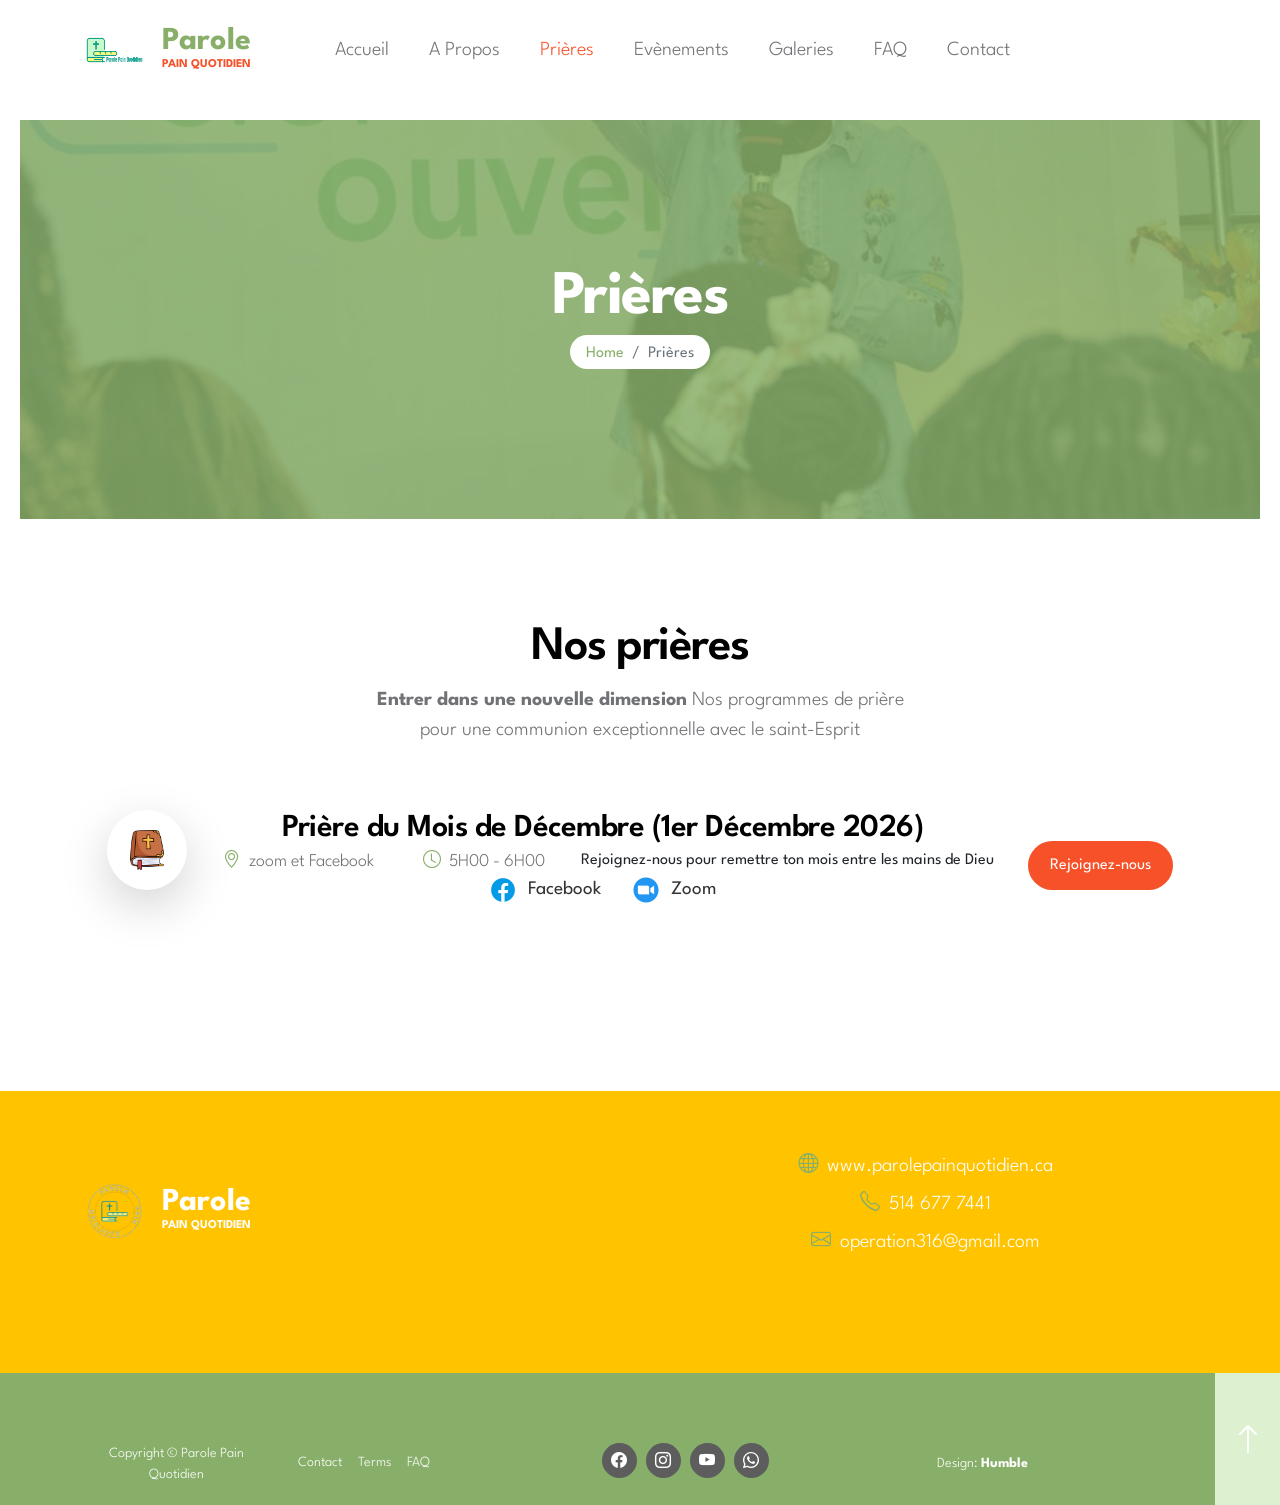
<file: pray.html>
<!DOCTYPE html>
<html lang="fr">
  <head>
    <meta charset="utf-8" />
    <meta name="viewport" content="width=device-width, initial-scale=1" />
    <meta name="description" content="" />
    <link rel="icon" type="image/x-icon" href="./images/PHOTO-2024-10-22-14-45-59.ico">
    <meta name="author" content="" />
    <title>Parole Pain Quotidien</title>

    <!-- CSS FILES -->
    <link rel="preconnect" href="https://fonts.googleapis.com" />
    <link rel="preconnect" href="https://fonts.gstatic.com" crossorigin />
    <link href="https://fonts.googleapis.com/css2?family=League+Spartan:wght@100;300;400;600;700&display=swap" rel="stylesheet" />
    <link href="css/bootstrap.min.css" rel="stylesheet" />
    <link href="css/bootstrap-icons.css" rel="stylesheet" />
    <link href="css/owl.carousel.min.css" rel="stylesheet" />
    <link href="css/owl.theme.default.min.css" rel="stylesheet" />
    <link href="css/Style.css" rel="stylesheet" />
    <link href="css/Prière.css" rel="stylesheet"> <!-- Page spécifique -->
  </head>

  <body class="job-listings-page" id="top">
    <nav class="navbar navbar-expand-lg">
      <div class="container">
        <a class="navbar-brand d-flex align-items-center" href="index.html">
          <img src="images/PPQ_LOGO_FINAL_PNG_TRANSPARENT.png" class="img-fluid logo-image" />
          <div class="d-flex flex-column">
            <strong class="logo-text">Parole</strong>
            <small class="logo-slogan">Pain Quotidien</small>
          </div>
        </a>

        <button class="navbar-toggler" type="button" data-bs-toggle="collapse" data-bs-target="#navbarNav" aria-controls="navbarNav" aria-expanded="false" aria-label="Toggle navigation">
          <span class="navbar-toggler-icon"></span>
        </button>

        <div class="collapse navbar-collapse" id="navbarNav">
          <ul class="navbar-nav align-items-center ms-lg-5">
            <li class="nav-item"><a class="nav-link" href="index.html">Accueil</a></li>
            <li class="nav-item"><a class="nav-link" href="about.html">A Propos</a></li>
            <li class="nav-item"><a class="nav-link active" href="pray.html">Prières</a></li>
            <li class="nav-item"><a class="nav-link" href="events.html">Evènements</a></li>
            <li class="nav-item"><a class="nav-link" href="gallery.html">Galeries</a></li>
            <li class="nav-item"><a class="nav-link" href="FAQ.html">FAQ</a></li>
            <li class="nav-item"><a class="nav-link" href="contact.html">Contact</a></li>
          </ul>
        </div>
      </div>
    </nav>

    <main>
      <header class="site-header">
        <div class="section-overlay"></div>

        <div class="container">
          <div class="row">
            <div class="col-lg-12 col-12 text-center">
              <h1 class="text-white">Prières</h1>

              <nav aria-label="breadcrumb">
                <ol class="breadcrumb justify-content-center">
                  <li class="breadcrumb-item"><a href="index.html">Home</a></li>

                  <li class="breadcrumb-item active" aria-current="page">
                    Prières
                  </li>
                </ol>
              </nav>
            </div>
          </div>
        </div>
      </header>
      
      <section
        class="job-section job-featured-section section-padding"
        id="job-section"
      >
        <div class="container">
          <div class="row">
            <div class="col-lg-6 col-12 text-center mx-auto mb-4">
              <h2>Nos prières</h2>

              <p>
                <strong>Entrer dans une nouvelle dimension</strong> Nos
                programmes de prière pour une communion exceptionnelle avec le
                saint-Esprit
              </p>
            </div>

            <div class="col-lg-12 col-12">
              <div id="prayer-current"></div>

              <template id="prayer-template">
                <div class="job-thumb d-flex">
                  <div class="job-image-wrap bg-white shadow-lg">
                    <img
                      src="images/logos/bible.png"
                      class="job-image img-fluid"
                      alt=""
                    />
                  </div>
                  <div
                    class="job-body d-flex flex-wrap flex-auto align-items-center ms-4"
                  >
                    <div class="mb-3">
                      <h4 class="job-title mb-lg-0">
                        <a href="#" class="job-title-link" data-field="title"></a>
                      </h4>
                      <div class="d-flex flex-wrap align-items-center">
                        <p class="job-location mb-0">
                          <i class="custom-icon bi-geo-alt me-1"></i>
                          <span data-field="location"></span>
                        </p>

                        <p class="job-date mb-0">
                          <i class="custom-icon bi-clock me-1"></i>
                          <span data-field="time"></span>
                        </p>

                        <div class="d-flex">
                          <span data-field="text"></span>
                        </div>
                      </div>
                      <div class="mx-auto">
                        <div class="social-links">
                          <a href="#" target="_blank" class="social-link facebook" data-field="facebook">
                            <img src="./images/logos/icons8-facebook-nouveau-color-120.png" alt="Facebook" class="icon"> Facebook
                          </a>
                          <a href="#" target="_blank" class="social-link zoom" data-field="zoom">
                            <img src="./images/logos/icons8-zoom-color-120.png" alt="Zoom" class="icon"> Zoom
                          </a>
                        </div>
                      </div>
                    </div>

                    <div class="job-section-btn-wrap">
                      <a href="#" class="custom-btn btn">Rejoignez-nous</a>
                    </div>
                  </div>
                </div>
              </template>
            </div>
          </div>
        </div>
      </section>
    </main>

    <footer class="site-footer text-center" style="background:#FFC300">
      <div class="container">
        <div class="row">
          <div class="col-lg-6 col-md-6 col-12" style="margin: auto;">
            <div class="d-flex align-items-center">
              <img src="images/logo.png" class="img-fluid logo-image" />

              <div class="d-flex flex-column">
                <strong class="logo-text text-white">Parole</strong>
                <small class="logo-slogan  text-white">Pain Quotidien</small>
              </div>
            </div>
          </div>
          <div class="col-lg-6 col-md-6 col-12">
            <p class="mb-2">
              <i class="custom-icon bi-globe me-1"></i>

              <a href="https://www.parolepainquotidien.ca" class="site-footer-link text-white" data-bind-href="siteWeb" data-bind="siteWebAffiche">www.parolepainquotidien.ca</a>
            </p>

            <p class="mb-2">
              <i class="custom-icon bi-telephone me-1"></i>

              <a href="tel:+15146777441" class="site-footer-link text-white" data-bind-href="telephoneLien" data-bind="telephone">
                514 677 7441
              </a>
            </p>

            <p>
              <i class="custom-icon bi-envelope me-1"></i>

              <a href="mailto:operation316@gmail.com" class="site-footer-link text-white" data-bind-href="courrielLien" data-bind="courriel">
                operation316@gmail.com
              </a>
            </p>
          </div>
        </div>
      </div>

      <div class="site-footer-bottom">
        <div class="container">
          <div class="row">
            <div class="col-lg-4 col-12 d-flex align-items-center">
              <p class="copyright-text">Copyright © Parole Pain Quotidien</p>

              <ul class="footer-menu d-flex">
                <li class="footer-menu-item">
                  <a href="contact.html" class="footer-menu-link">Contact</a>
                </li>

                <li class="footer-menu-item">
                  <a href="#" class="footer-menu-link">Terms</a>
                </li>
              </ul>

              <ul class="footer-menu">
                <li class="footer-menu-item">
                  <a href="FAQ.html" class="footer-menu-link">FAQ</a>
                </li>

                
            </ul>
            </div>

            <div class="col-lg-5 col-12 mt-2 mt-lg-0">
                <ul class="footer-menu">
                <li class="social-icon-item">
                  <a href="https://www.facebook.com/watch/live/?ref=watch_permalink&v=593550839809936&rdid=hSg6vGZpAJ9QSrfx" class="social-icon-link bi-facebook" data-bind-href="facebook"></a>
                </li>

                <li class="social-icon-item">
                  <a href="https://www.instagram.com/_parolepainquotidien?igsh=YXpwY2RibXhpOGhr" class="social-icon-link bi-instagram" data-bind-href="instagram"></a>
                </li>

                <li class="social-icon-item">
                  <a href="https://www.youtube.com/@parolepainquotidien9807" class="social-icon-link bi-youtube" data-bind-href="youtube"></a>
                </li>
                <li class="social-icon-item">
                  <a href="https://www.whatsapp.com/channel/0029Vb6VMA5IHphOEoFPk72E" class="social-icon-link bi-whatsapp" aria-label="WhatsApp" data-bind-href="whatsapp"></a>
                </li>
              </ul>
            </div>

            <div class="col-lg-3 col-12 mt-2 d-flex align-items-center mt-lg-0">
              <p>
                Design:
                <a
                  class="sponsored-link"
                  rel="sponsored"
                  href="#"
                  target="_blank"
                  >Humble</a
                >
              </p>
            </div>

            <a
              class="back-top-icon bi-arrow-up smoothscroll d-flex justify-content-center align-items-center"
              href="#top"
            ></a>
          </div>
        </div>
      </div>
    </footer>

    <!-- JAVASCRIPT FILES -->
    <script src="js/jquery.min.js"></script>
    <script src="js/bootstrap.min.js"></script>
    <script src="js/owl.carousel.min.js"></script>
    <script src="js/counter.js"></script>
    <script src="js/site-content.js"></script>
    <script src="js/custom.js"></script>
  </body>
</html>
</file>
<file: css/Style.css>
/*---------------------------------------
  CUSTOM PROPERTIES ( VARIABLES )             
-----------------------------------------*/
:root {
  --white-color: #ffffff;
  --dark-color: #000000;

  --primary-color: #88af6a;
 
  --secondary-color: #ddf0cf;
  --section-bg-color: #4e4e50;
  --custom-btn-bg-color: #f65129;
  --social-icon-link-bg-color: #5d5d5e;
  --p-color: #717275;
  --border-color: #e9eaeb;

  --body-font-family: "League Spartan", sans-serif;

  --h1-font-size: 62px;
  --h2-font-size: 48px;
  --h3-font-size: 36px;
  --h4-font-size: 32px;
  --h5-font-size: 24px;
  --h6-font-size: 22px;
  --p-font-size: 20px;
  --btn-font-size: 16px;
  --copyright-font-size: 14px;

  --border-radius-large: 100px;
  --border-radius-medium: 30px;
  --border-radius-small: 10px;

  --font-weight-thin: 100;
  --font-weight-light: 300;
  --font-weight-normal: 400;
  --font-weight-semibold: 600;
  --font-weight-bold: 700;
}

body {
  background-color: var(--white-color);
  font-family: var(--body-font-family);
}

/*---------------------------------------
  TYPOGRAPHY               
-----------------------------------------*/
h1,
h2,
h3,
h4,
h5,
h6 {
  color: var(--dark-color);
  font-weight: var(--font-weight-semibold);
  letter-spacing: -0.5px;
}

h1,
h2 {
  letter-spacing: -1.5px;
}

h1 {
  font-size: var(--h1-font-size);
  line-height: normal;
  font-weight: var(--font-weight-bold);
}

h2 {
  font-size: var(--h2-font-size);
}

h3 {
  font-size: var(--h3-font-size);
}

h4 {
  font-size: var(--h4-font-size);
}

h5 {
  font-size: var(--h5-font-size);
}

h6 {
  font-size: var(--h6-font-size);
}

p {
  color: var(--p-color);
  font-size: var(--p-font-size);
  font-weight: var(--font-weight-light);
}

ul li {
  color: var(--p-color);
  font-size: var(--p-font-size);
  font-weight: var(--font-weight-light);
}

a,
button {
  touch-action: manipulation;
  transition: all 0.3s;
}

a {
  color: var(--primary-color);
  text-decoration: none;
}

a:hover {
  color: var(--custom-btn-bg-color);
}

b,
strong {
  font-weight: var(--font-weight-bold);
}

/*---------------------------------------
  SECTION               
-----------------------------------------*/
.section-padding {
  padding-top: 100px;
  padding-bottom: 100px;
}

.section-bg {
  background: var(--section-bg-color);
}

.section-overlay {
  background: rgba(0, 0, 0, 0.85);
  background: var(--custom-btn-bg-color);
  opacity: 0.85;
  position: absolute;
  top: 0;
  left: 0;
  pointer-events: none;
  width: 100%;
  height: 100%;
}

.section-overlay + .container {
  position: relative;
}

.back-top-icon {
  background: var(--secondary-color);
  width: 65px;
  color: var(--white-color);
  font-size: var(--h4-font-size);
  position: absolute;
  top: 0;
  bottom: 0;
  right: 0;
  transition: all 0.5s;
}

.back-top-icon:hover {
  background: var(--custom-btn-bg-color);
  color: var(--white-color);
}

.custom-block {
  background: var(--primary-color);
  border-top: 20px solid var(--secondary-color);
  border-radius: var(--border-radius-medium);
  position: relative;
  overflow: hidden;
  padding: 30px 50px;
}

.custom-icon {
  color: var(--primary-color);
}

.instagram-block {
  position: relative;
  height: 100%;
}

.instagram-block-text {
  position: absolute;
  top: 50%;
  left: 50%;
  transform: translate(-50%, -50%);
}

nav[aria-label="breadcrumb"] {
  background: var(--white-color);
  border-radius: var(--border-radius-large);
  display: inline-block;
  padding: 7px 16px 3px 16px;
}

.breadcrumb {
  margin-bottom: 0;
}

/*---------------------------------------
  PAGINATION               
-----------------------------------------*/
.pagination {
  margin-top: 30px;
  margin-bottom: 0;
}

.page-link {
  border-color: var(--border-color);
  border-radius: var(--border-radius-large);
  color: var(--p-color);
  font-size: var(--copyright-font-size);
  padding: 0;
  width: 45px;
  height: 45px;
  line-height: 45px;
  text-align: center;
  margin-right: 10px;
  margin-left: 10px;
}

.page-item.active .page-link,
.page-link:hover {
  background: var(--secondary-color);
  border-color: transparent;
  color: var(--white-color);
}

.page-item:first-child .page-link,
.page-item:last-child .page-link {
  border: 0;
  border-radius: var(--border-radius-large);
}

.page-item:not(:first-child) .page-link {
  margin-left: 5px;
}

/*---------------------------------------
  CUSTOM FORM               
-----------------------------------------*/
.custom-form .input-group {
  background-color: var(--white-color);
  border-radius: var(--border-radius-medium);
  margin-bottom: 24px;
  position: relative;
  overflow: hidden;
  padding-left: 10px;
}

.input-group-text {
  background: transparent;
  border: 0;
  padding-right: 0;
}

.custom-form label {
  margin-bottom: 5px;
}

.custom-form .form-control {
  background-color: var(--white-color);
  border: 2px solid transparent;
  border-radius: var(--border-radius-medium);
  box-shadow: none;
  color: var(--p-color);
  padding-top: 12px;
  padding-bottom: 12px;
  outline: none;
}

.custom-form button[type="submit"] {
  background: var(--primary-color);
  border: none;
  color: var(--white-color);
  font-size: var(--p-font-size);
  font-weight: var(--font-weight-normal);
  transition: all 0.3s;
  margin-bottom: 24px;
}

.custom-form button[type="submit"]:hover,
.custom-form button[type="submit"]:focus {
  background: var(--secondary-color);
  border-color: transparent;
}

/*---------------------------------------
  CUSTOM TEXT BLOCK               
-----------------------------------------*/
.custom-text-block {
  background: var(--primary-color);
  padding: 80px 60px;
  height: 100%;
}

.counter-thumb {
  margin: 20px;
  margin-bottom: 0;
}

.counter-number,
.counter-text {
  color: var(--secondary-color);
  display: block;
}

.counter-number,
.counter-number-text {
  color: var(--dark-color);
  font-size: var(--h1-font-size);
  line-height: normal;
}

.custom-text-block .counter-number,
.custom-text-block .counter-number-text {
  color: var(--white-color);
}

/*---------------------------------------
  CUSTOM LINK               
-----------------------------------------*/
.custom-link {
  color: var(--p-color);
  position: relative;
  overflow: hidden;
  z-index: 1;
  display: inline-block;
  vertical-align: middle;
  transition: all 0.3s cubic-bezier(0.645, 0.045, 0.355, 1);
  padding-bottom: 2px;
}

.custom-link::after {
  content: "";
  width: 0;
  height: 2px;
  bottom: 0;
  position: absolute;
  left: auto;
  right: 0;
  z-index: -1;
  transition: width 0.6s cubic-bezier(0.25, 0.8, 0.25, 1) 0s;
  background: currentColor;
}

.custom-link:hover::after {
  width: 100%;
  left: 0;
  right: auto;
}

.custom-link:hover {
  color: var(--primary-color);
}

.custom-link:hover::after {
  background: var(--custom-btn-bg-color);
}

/*---------------------------------------
  CUSTOM BUTTON               
-----------------------------------------*/
.custom-btn {
  background: var(--custom-btn-bg-color);
  border: 2px solid transparent;
  border-radius: var(--border-radius-large);
  color: var(--white-color);
  font-size: var(--btn-font-size);
  font-weight: var(--font-weight-normal);
  line-height: normal;
  padding: 15px 20px;
}

.custom-btn:hover,
.navbar-expand-lg .navbar-nav .nav-link.custom-btn:hover {
  background: var(--secondary-color);
  color: var(--white-color);
}

.custom-border-btn-wrap .custom-border-btn {
  border-color: var(--white-color);
  color: var(--white-color);
}

.custom-border-btn-wrap .custom-border-btn:hover,
.cta-section .custom-border-btn:hover {
  background: var(--white-color);
  color: var(--custom-btn-bg-color);
}

.custom-border-btn-wrap .custom-link {
  color: var(--white-color);
}

.custom-border-btn-wrap .custom-link:hover::after {
  background: var(--white-color);
}

.custom-border-btn {
  background: transparent;
  border: 2px solid var(--border-color);
  color: var(--custom-btn-bg-color);
}

.custom-border-btn:hover {
  background: var(--custom-btn-bg-color);
  border-color: transparent;
  color: var(--white-color);
}

.navbar-expand-lg .navbar-nav .nav-link.custom-btn {
  padding: 12px 22px;
  color: var(--white-color);
}

/*---------------------------------------
  NAVIGATION              
-----------------------------------------*/
.navbar {
  background: var(--white-color);
  padding-top: 15px;
  padding-bottom: 15px;
}

.navbar-brand {
  font-size: var(--h4-font-size);
  font-weight: var(--font-weight-bold);
}

.logo-image {
  display: block;
  width: 65px;
  margin-right: 15px;
}

.logo-text {
  color: var(--primary-color);
  font-size: var(--h4-font-size);
  display: block;
  line-height: normal;
}

.logo-slogan {
  color: var(--custom-btn-bg-color);
  font-size: 12px;
  font-weight: var(--font-weight-bold);
  text-transform: uppercase;
}

.navbar-brand,
.navbar-brand:hover {
  color: var(--primary-color);
}

.navbar-expand-lg .navbar-nav .nav-link {
  margin-right: 0;
  margin-left: 0;
  padding: 20px;
}

.navbar-expand-lg .navbar-nav {
  width: 100%;
}

.navbar-nav .nav-link {
  display: inline-block;
  color: var(--p-bg-color);
  font-size: var(--menu-font-size);
  font-weight: var(--font-weight-medium);
  position: relative;
  padding-top: 15px;
  padding-bottom: 15px;
}

.navbar-nav .nav-link.active,
.navbar-nav .nav-link:hover {
  color: var(--custom-btn-bg-color);
}

.dropdown-menu {
  background: var(--white-color);
  box-shadow: 0 1rem 3rem rgba(0, 0, 0, 0.175);
  border: 0;
  padding: 0;
  margin-top: 20px;
}

.dropdown-item {
  display: inline-block;
  color: var(--p-bg-color);
  font-size: var(--menu-font-size);
  font-weight: var(--font-weight-medium);
  border-bottom: 1px solid var(--border-color);
  position: relative;
  padding-top: 10px;
  padding-bottom: 10px;
}

.dropdown-menu li:last-child .dropdown-item {
  border-bottom: 0;
}

.dropdown-item.active,
.dropdown-item:active,
.dropdown-item:focus,
.dropdown-item:hover {
  background: transparent;
  color: var(--custom-btn-bg-color);
}

.dropdown-toggle::after {
  content: "\f282";
  display: inline-block;
  font-family: bootstrap-icons !important;
  font-size: var(--copyright-font-size);
  font-style: normal;
  font-weight: normal !important;
  font-variant: normal;
  text-transform: none;
  line-height: 1;
  vertical-align: -0.125em;
  -webkit-font-smoothing: antialiased;
  -moz-osx-font-smoothing: grayscale;
  position: relative;
  left: 2px;
  border: 0;
}

@media screen and (min-width: 992px) {
  .dropdown:hover .dropdown-menu {
    display: block;
    margin-top: 0;
  }
}

.navbar-toggler {
  border: 0;
  padding: 0;
  cursor: pointer;
  margin: 0;
  width: 30px;
  height: 35px;
  outline: none;
}

.navbar-toggler:focus {
  outline: none;
  box-shadow: none;
}

.navbar-toggler[aria-expanded="true"] .navbar-toggler-icon {
  background: transparent;
}

.navbar-toggler[aria-expanded="true"] .navbar-toggler-icon:before,
.navbar-toggler[aria-expanded="true"] .navbar-toggler-icon:after {
  transition: top 300ms 50ms ease, -webkit-transform 300ms 350ms ease;
  transition: top 300ms 50ms ease, transform 300ms 350ms ease;
  transition: top 300ms 50ms ease, transform 300ms 350ms ease,
    -webkit-transform 300ms 350ms ease;
  top: 0;
}

.navbar-toggler[aria-expanded="true"] .navbar-toggler-icon:before {
  transform: rotate(45deg);
}

.navbar-toggler[aria-expanded="true"] .navbar-toggler-icon:after {
  transform: rotate(-45deg);
}

.navbar-toggler .navbar-toggler-icon {
  background: var(--dark-color);
  transition: background 10ms 300ms ease;
  display: block;
  width: 30px;
  height: 2px;
  position: relative;
}

.navbar-toggler .navbar-toggler-icon:before,
.navbar-toggler .navbar-toggler-icon:after {
  transition: top 300ms 350ms ease, -webkit-transform 300ms 50ms ease;
  transition: top 300ms 350ms ease, transform 300ms 50ms ease;
  transition: top 300ms 350ms ease, transform 300ms 50ms ease,
    -webkit-transform 300ms 50ms ease;
  position: absolute;
  right: 0;
  left: 0;
  background: var(--dark-color);
  width: 30px;
  height: 2px;
  content: "";
}

.navbar-toggler .navbar-toggler-icon::before {
  top: -8px;
}

.navbar-toggler .navbar-toggler-icon::after {
  top: 8px;
}

/*---------------------------------------
  SITE HEADER              
-----------------------------------------*/
.site-header {
  background-image: url("../images/Photo\ cielouvert.JPG");
  background-repeat: no-repeat;
  background-position: bottom;
  background-size: cover;
  position: relative;
  padding-top: 150px;
  padding-bottom: 150px;
}

.site-header .section-overlay {
  background: var(--primary-color);
}

/*---------------------------------------
  HERO              
-----------------------------------------*/
.hero-section {
  background-image: url("../images/PhotoAccueil.jpg");
  background-repeat: no-repeat;
  background-size: cover;
  background-position: center;
  position: relative;
  padding-top: 150px;
  padding-bottom: 150px;
}

.hero-section .section-overlay {
  background: var(--primary-color);
}

.hero-section .custom-border-btn {
  border-color: var(--secondary-color);
  color: var(--secondary-color);
}

.hero-section .custom-border-btn:hover {
  background: var(--secondary-color);
  color: var(--white-color);
}

.hero-form {
  background: var(--social-icon-link-bg-color);
  border-radius: var(--border-radius-small);
  padding: 45px;
}

.hero-form .form-control {
  padding-bottom: 10px;
}

.hero-form button[type="submit"] {
  padding-top: 10px;
  padding-bottom: 8px;
}

.hero-form .input-group-text i {
  position: relative;
  top: 2px;
}

.hero-section .badge {
  background: transparent;
  color: var(--white-color);
}

.hero-section .badge:hover {
  background: var(--white-color);
  color: var(--primary-color);
}

.badge {
  background: var(--section-bg-color);
  border: 1px solid var(--white-color);
  border-radius: var(--border-radius-medium);
  color: var(--primary-color);
  font-weight: var(--font-weight-normal);
  line-height: normal;
  margin-right: 5px;
  margin-left: 5px;
  padding: 8px 12px;
  padding-bottom: 6px;
}

.badge-level {
  background: var(--primary-color);
  color: var(--white-color);
}

.badge:hover {
  background: var(--custom-btn-bg-color);
  color: var(--white-color);
}

/*---------------------------------------
  ABOUT              
-----------------------------------------*/
.about-page .about-section {
  padding-top: 100px;
  padding-bottom: 0;
}

.about-section .custom-text-block {
  background: var(--secondary-color);
}

.about-image-wrap,
.video-thumb {
  position: relative;
  overflow: hidden;
  height: 100%;
}

.about-info {
  background: var(--primary-color);
  border-radius: var(--border-radius-medium);
  border-top: 30px solid var(--secondary-color);
  position: absolute;
  bottom: 0;
  right: 0;
  margin: 20px;
  padding: 20px;
}

.about-info-text h4 {
  font-weight: var(--font-weight-normal);
}

.about-info2 {
  background: var(--primary-color);
  border-radius: var(--border-radius-medium);
  border-left: 30px solid var(--secondary-color);
  bottom: 0;
  right: 0;
  margin: 20px;
  padding: 20px;
}

.about-info3 {
  background: var(--secondary-color);
  border-radius: var(--border-radius-medium);
  border-left: 30px solid var(--primary-color);
  bottom: 0;
  right: 0;
  margin: 20px;
  padding: 20px;
  color: var(--primary-color);
}

.about-image-border-radius {
  border-radius: var(--border-radius-medium);
}

.about-image {
  display: block;
  object-fit: cover;
  height: 100%;
}

.custom-border-radius-start {
  border-radius: var(--border-radius-medium) 0 0 var(--border-radius-medium);
}

.custom-border-radius-end {
  border-radius: 0 var(--border-radius-medium) var(--border-radius-medium) 0;
}

.video-info {
  position: absolute;
  top: 50%;
  left: 50%;
  transform: translate(-50%, -50%);
}

.youtube-icon {
  background: var(--custom-btn-bg-color);
  font-size: var(--h2-font-size);
  color: var(--white-color);
  border-radius: var(--border-radius-large);
  width: 90px;
  height: 90px;
  line-height: 110px;
  text-align: center;
  display: block;
  animation: pulse-animation 2s infinite;
  transition: all 0.5s;
}

.youtube-icon:hover {
  color: var(--white-color);
}

@keyframes pulse-animation {
  0% {
    box-shadow: 0 0 0 0px rgba(0, 0, 0, 0.2);
  }
  100% {
    box-shadow: 0 0 0 20px rgba(0, 0, 0, 0);
  }
}

/*---------------------------------------
  SERVICES              
-----------------------------------------*/
.services-block {
  border-top: 25px solid transparent;
  border-radius: var(--border-radius-medium);
  text-align: center;
  position: relative;
  overflow: hidden;
  transition: all 0.5s;
  padding: 40px;
}

.services-block:hover,
.services-section .services-block-wrap:nth-of-type(odd) .services-block {
  background: var(--section-bg-color);
  border-top-color: var(--secondary-color);
}

.services-block-icon {
  background: var(--white-color);
  box-shadow: 0 1rem 3rem rgba(0, 0, 0, 0.175);
  border-radius: var(--border-radius-large);
  display: block;
  color: var(--secondary-color);
  font-size: var(--h2-font-size);
  line-height: normal;
  width: 120px;
  height: 120px;
  line-height: 135px;
  margin: auto;
  margin-bottom: 24px;
  text-align: center;
  position: relative;
  transition: all 0.5s;
}

.services-block-body p {
  margin-bottom: 0;
}

/*---------------------------------------
  CATEGORIES              
-----------------------------------------*/
.categories-block {
  background: var(--primary-color);
  border-radius: var(--border-radius-large);
  border: 8px solid var(--social-icon-link-bg-color);
  width: 150px;
  height: 150px;
  margin: auto;
  margin-bottom: 24px;
  text-align: center;
  position: relative;
  transition: all 0.5s;
}

.categories-block:hover {
  border-color: var(--white-color);
  box-shadow: 0 1rem 3rem rgba(209, 189, 60);
}

.categories-icon {
  color: var(--white-color);
  font-size: var(--h4-font-size);
  line-height: normal;
  margin-bottom: 5px;
}

.categories-block-title {
  color: var(--white-color);
  font-size: var(--copyright-font-size);
}

.categories-block-number {
  background: var(--secondary-color);
  border-radius: var(--border-radius-large);
  position: absolute;
  top: 0;
  right: 0;
  width: 40px;
  height: 40px;
  text-align: center;
}

.categories-block-number-text {
  color: var(--white-color);
  display: block;
  height: 45%;
  position: relative;
  left: 2px;
}

/*---------------------------------------
  REVIEWS              
-----------------------------------------*/
.reviews-section {
  background: var(--section-bg-color);
}

.reviews-carousel .owl-item img,
.avatar-image {
  border: 5px solid var(--section-bg-color);
  border-radius: var(--border-radius-large);
  width: 65px;
  height: 65px;
  object-fit: cover;
}

.reviews-carousel .owl-dots .owl-dot span {
  background: var(--white-color);
  border: 5px solid transparent;
  padding: 5px;
  transition: all 0.5s;
}

.reviews-carousel .owl-dots .owl-dot.active span,
.reviews-carousel .owl-dots .owl-dot:hover span {
  background: var(--white-color);
  border-color: var(--custom-btn-bg-color);
}

.reviews-thumb {
  background: var(--white-color);
  border-radius: var(--border-radius-medium);
  position: relative;
  overflow: hidden;
  margin-bottom: 24px;
}

.reviews-body {
  position: relative;
  padding: 30px 40px 30px 70px;
}

.reviews-info {
  position: relative;
  padding: 40px 40px 20px 40px;
}

.reviews-title {
  color: var(--p-color);
}

.reviews-info strong,
.reviews-info small {
  display: block;
}

.reviews-info strong {
  color: var(--dark-color);
  line-height: normal;
}

.bi-star-fill {
  color: var(--custom-btn-bg-color);
}

.reviews-bottom small {
  font-size: var(--btn-font-size);
  font-weight: var(--font-weight-normal);
}

.quote-icon {
  position: absolute;
  top: 0;
  left: 30px;
  opacity: 0.05;
}

/*---------------------------------------
  JOB              
-----------------------------------------*/
.recent-jobs-bottom .custom-btn {
  font-size: var(--h5-font-size);
  padding: 25px 50px;
}

.job-listings-page .hero-form .badge:hover {
  background: var(--primary-color);
}

.job-thumb {
  border-radius: var(--border-radius-small);
  margin-bottom: 25px;
  padding: 25px;
  transition: all 0.5s ease;
}

.job-thumb:hover,
.job-thumb:nth-of-type(even) {
  background: var(--white-color);
  box-shadow: 0 1rem 3rem rgba(0, 0, 0, 0.175);
}

.job-title-link {
  color: var(--dark-color);
}

.job-thumb p {
  font-size: 18px;
}

.job-thumb .badge {
  border: 0;
}

.job-thumb-box {
  border: 1px solid var(--border-color);
  position: relative;
  overflow: hidden;
  max-width: 400px;
  margin-bottom: 48px;
  padding: 0;
}

.job-thumb-box .job-body {
  padding: 25px;
}

.job-thumb-box .job-body .job-image-wrap {
  width: 50px;
  min-width: 50px;
  height: 50px;
}

.job-thumb-box .job-body .job-image {
  padding: 10px;
}

.job-thumb-box .job-location,
.job-thumb-box .job-date {
  min-width: inherit;
}

.job-thumb-box .job-date {
  margin-right: 0;
}

.job-image-box-wrap {
  position: relative;
}

.job-image-box-wrap .job-image {
  padding: 0;
}

.job-image-box-wrap .badge-level {
  border-color: transparent;
}

.job-image-box-wrap .badge-level:hover,
.job-image-box-wrap .badge:hover {
  background: var(--custom-btn-bg-color);
  border-color: transparent;
}

.job-image-box-wrap-info {
  position: absolute;
  bottom: 0;
  right: 0;
  left: 0;
  margin: 20px 25px;
}

.job-image-wrap {
  border-radius: var(--border-radius-large);
  width: 80px;
  min-width: 80px;
  height: 80px;
}

.job-image {
  display: block;
  margin: auto;
  padding: 20px;
}

.job-body {
  flex: auto;
}

.job-location {
  min-width: 175px;
}

.job-location,
.job-date {
  margin-right: 20px;
}

.job-date {
  min-width: 155px;
}

.job-price {
  min-width: 120px;
  margin-right: 10px;
  margin-left: 10px;
}

.job-thumb-detail,
.job-thumb-detail:hover {
  background: transparent;
  box-shadow: none;
  margin: 0;
  padding: 0;
}

.job-thumb-detail-box {
  padding: 40px;
}

.job-detail-share {
  margin-left: auto;
}

.dropdown-sorting .dropdown-menu {
  border-radius: var(--border-radius-small);
  border-top: 0;
  padding-top: 8px;
  padding-bottom: 8px;
}

.dropdown-sorting .dropdown-item {
  font-size: var(--copyright-font-size);
  border-bottom: 0;
  padding-top: 0;
  padding-bottom: 0;
}

#dropdownSortingButton {
  background: transparent;
  color: var(--dark-color);
  border: 0;
  padding: 0;
}

.sorting-icon {
  color: var(--p-color);
}

.sorting-icon.active {
  color: var(--primary-color);
}

.job-section-btn-wrap {
  margin-left: auto;
}

/*---------------------------------------
  CTA               
-----------------------------------------*/
.cta-section {
  background-image: url("../images/millennial-group-young-businesspeople.jpg");
  background-repeat: no-repeat;
  background-position: top;
  background-size: cover;
  position: relative;
  padding-top: 150px;
  padding-bottom: 75px;
}

/*---------------------------------------
  CONTACT               
-----------------------------------------*/
.contact-info-wrap {
  padding-top: 20px;
  padding-bottom: 20px;
}

.contact-info {
  padding: 20px 30px;
}

.contact-info:nth-of-type(even) {
  background-color: var(--section-bg-color);
  border-radius: var(--border-radius-large);
}

.contact-info .custom-icon {
  font-size: var(--h2-font-size);
  margin-right: 20px;
}

.contact-info-small-title {
  color: var(--secondary-color);
  display: block;
  font-size: var(--copyright-font-size);
  font-weight: var(--font-weight-semibold);
  line-height: normal;
}

.contact-form {
  margin-top: 20px;
}

.contact-form .form-control {
  border-color: var(--section-bg-color);
  margin-bottom: 24px;
  padding-top: 15px;
  padding-bottom: 15px;
  padding-left: 20px;
}

.contact-form .form-control:hover {
  background-color: var(--white-color);
  border-color: var(--primary-color);
}

.contact-form button[type="submit"] {
  margin-bottom: 0;
}

.google-map {
  display: block;
  border-radius: var(--border-radius-medium);
  filter: grayscale(100%);
}


/*---------------------------------------
  SITE FOOTER              
-----------------------------------------*/
.site-footer {
  padding-top: 60px;
}

.site-footer-link {
  color: var(--p-color);
}

.site-footer-bottom {
  background: var(--primary-color);
  margin-top: 100px;
  padding-top: 70px;
  padding-bottom: 20px;
  position: relative;
}

.site-footer-bottom .footer-menu-link {
  color: var(--white-color);
  font-size: var(--copyright-font-size);
  margin-right: 8px;
  margin-left: 8px;
}

.site-footer-title {
  margin-bottom: 20px;
}

.site-footer-bottom p,
.copyright-text {
  color: var(--white-color);
  font-size: var(--copyright-font-size);
  margin-bottom: 0;
}

.copyright-text {
  margin-right: 20px;
}

.sponsored-link {
  color: var(--white-color);
  font-weight: var(--font-weight-bold);
}

.footer-menu {
  justify-content: end;
  margin: 0;
  padding: 0;
}

.footer-menu-item {
  list-style: none;
  display: block;
}

.footer-menu-link {
  color: var(--p-color);
  display: inline-block;
  vertical-align: middle;
  margin-right: 10px;
  margin-bottom: 5px;
}

/*---------------------------------------
  SOCIAL ICON               
-----------------------------------------*/
.social-icon {
  margin: 0;
  padding: 0;
}

.social-icon-item {
  list-style: none;
  display: inline-block;
  vertical-align: top;
}

.social-icon-link {
  background: var(--social-icon-link-bg-color);
  border-radius: var(--border-radius-large);
  color: var(--white-color);
  font-size: var(--btn-font-size);
  display: block;
  margin-right: 5px;
  text-align: center;
  width: 35px;
  height: 35px;
  line-height: 40px;
  transition: all 0.5s;
}

.social-icon-link:hover {
  background: var(--secondary-color);
  color: var(--white-color);
  transform: scale(1.15);
}

/*---------------------------------------
  RESPONSIVE STYLES               
-----------------------------------------*/
@media screen and (min-width: 1025px) {
  .job-featured-section .job-thumb {
    max-width: 1120px;
    margin-right: auto;
    margin-left: auto;
  }
}

@media screen and (min-width: 991px) {
  .google-map {
    height: 100%;
  }
}

@media screen and (max-width: 991px) {
  h1 {
    font-size: 48px;
  }

  h2 {
    font-size: 36px;
  }

  h3 {
    font-size: 32px;
  }

  h4 {
    font-size: 28px;
  }

  h5 {
    font-size: 20px;
  }

  h6 {
    font-size: 18px;
  }

  .section-padding,
  .cta-section {
    padding-top: 50px;
    padding-bottom: 50px;
  }

  .about-page .about-section {
    padding-top: 50px;
  }

  .custom-btn {
    padding: 12px 20px;
  }

  .navbar-collapse {
    padding-bottom: 20px;
  }

  .navbar-expand-lg .navbar-nav .nav-link {
    padding: 10px;
  }

  .navbar-expand-lg .navbar-nav .nav-link.custom-btn {
    margin-top: 10px;
  }

  .page-link {
    font-size: 12px;
    width: 40px;
    height: 40px;
    line-height: 40px;
    margin-right: 5px;
    margin-left: 5px;
  }

  .custom-text-block {
    padding: 50px 30px;
  }

  .hero-section {
    padding-top: 100px;
    padding-bottom: 100px;
  }

  .badge {
    margin-top: 5px;
  }

  .counter-number,
  .counter-number-text {
    font-size: var(--h2-font-size);
  }

  .custom-border-radius-start {
    border-radius: var(--border-radius-medium) var(--border-radius-medium) 0 0;
  }

  .custom-border-radius-end {
    border-radius: 0 0 var(--border-radius-medium) var(--border-radius-medium);
  }

  .job-body p {
    font-size: var(--btn-font-size);
  }

  .job-location {
    min-width: 140px;
  }

  .job-price {
    min-width: inherit;
    margin-top: 5px;
    margin-left: 0;
  }

  .hero-form button[type="submit"] {
    margin-bottom: 0;
  }

  .site-footer {
    padding-top: 50px;
  }

  .site-footer-bottom {
    margin-top: 50px;
  }
}

@media screen and (max-width: 480px) {
  h1 {
    font-size: 40px;
  }

  h2 {
    font-size: 28px;
  }

  h3 {
    font-size: 26px;
  }

  h4 {
    font-size: 22px;
  }

  h5 {
    font-size: 20px;
  }

  .badge {
    margin: 10px 10px 5px 0;
  }

  .page-link {
    width: 35px;
    height: 35px;
    line-height: 35px;
  }

  .counter-thumb {
    margin: 10px;
  }

  .counter-number,
  .counter-number-text {
    font-size: var(--h3-font-size);
  }

  .job-date {
    margin-top: 5px;
  }

  .job-detail-share {
    margin: 20px auto 0 auto;
  }
}

/*---------------------------------------
  Style link              
-----------------------------------------*/
.link-container {
  display: flex;
  gap: 20px;
}
.link-container a {
  padding: 10px;
  text-decoration: none;
  color: #333;
  background-color: #fff;
  border: 1px solid #ccc;
  border-radius: 5px;
  transition: background-color 0.3s, color 0.3s;
}
.link-container a:hover {
  background-color: #007BFF;
  color: #fff;

}

.link-container ul {
  display: flex;
  flex-wrap: wrap;
  gap: 20px;
  list-style: none;
  margin: 0;
  padding: 0;
}

.link-container li {
  list-style: none;
}
</file>
<file: css/ciel-programme.css>
/* Affiche du programme Ciel Ouvert sur la page d'accueil.
   La section reste masquée (attribut hidden) sauf les jours de la conférence. */
.ciel-programme {
    padding: 40px 0;
    text-align: center;
    background-color: #fff8db;
}

.ciel-programme-link {
    display: inline-block;
}

.ciel-programme img {
    display: block;
    width: 100%;
    max-width: 380px;
    height: auto;
    margin: 0 auto;
    border-radius: 8px;
    box-shadow: 0 4px 12px rgba(0, 0, 0, 0.2);
}
</file>
<file: css/cielouvert.css>
/* Section Programme */
.programme {
    display: flex;
    align-items: flex-start;
    gap: 20px;
    max-width: 1000px;
    margin: 0 auto;
    background-color: #fff;
    padding: 20px;
    border-radius: 8px;
    box-shadow: 0 2px 5px rgba(0, 0, 0, 0.1);
}

.programme-image {
    width: 300px;
    height: auto;
    border-radius: 8px;
}

.programme-description {
    flex: 1;
}

.programme-description h2 {
    font-size: 2rem;
    color: #444;
    margin-bottom: 10px;
}

.programme-description h3 {
    font-size: 1.5rem;
    color: #555;
    margin-top: 20px;
    margin-bottom: 10px;
}

.programme-description p {
    font-size: 1.1rem;
    color: #666;
    margin-bottom: 15px;
}

.programme-description ul {
    list-style-type: disc;
    margin-left: 20px;
    margin-bottom: 20px;
}

/* Téléphone : image au-dessus de la description, pour éviter le débordement horizontal */
@media (max-width: 768px) {
    .programme {
        flex-direction: column;
        align-items: center;
    }

    .programme-image {
        width: 100%;
        max-width: 300px;
    }

    .programme-description {
        width: 100%;
    }
}

/* Prochaines dates */
.programme-description .ciel-date {
    margin-bottom: 12px;
    padding: 12px 16px;
    border-left: 4px solid #FFC300;
    border-radius: 4px;
    background-color: #fafafa;
}

.programme-description .ciel-date p {
    margin-bottom: 0;
}

.programme-description .ciel-date-day {
    font-size: 1.1rem;
    font-weight: 600;
    color: #444;
}

/* Ajouter à l'agenda et partage */
.ciel-date-ics {
    margin-top: 8px;
    padding: 4px 12px;
    border: 1px solid #444;
    border-radius: 4px;
    background-color: #fff;
    color: #444;
    font-size: 0.95rem;
    cursor: pointer;
}

.ciel-date-ics:hover,
.ciel-date-ics:focus-visible {
    border-color: #FFC300;
    background-color: #FFC300;
    color: #000;
}

.ciel-partage {
    margin-top: 24px;
}

.ciel-partage-lien {
    display: inline-block;
    margin-right: 12px;
    padding: 6px 14px;
    border-radius: 4px;
    color: #fff;
    font-weight: 600;
    text-decoration: none;
}

.ciel-partage-lien[data-partage="whatsapp"] {
    background-color: #25D366;
}

.ciel-partage-lien[data-partage="facebook"] {
    background-color: #1877F2;
}

/* Affiches */
.ciel-affiches {
    display: flex;
    flex-wrap: wrap;
    gap: 16px;
    margin-top: 20px;
}

.ciel-affiches img {
    width: 100%;
    max-width: 260px;
    height: auto;
    border-radius: 8px;
    box-shadow: 0 2px 5px rgba(0, 0, 0, 0.15);
}

.programme-description li {
    font-size: 1rem;
    color: #666;
    margin-bottom: 10px;
}
</file>
<file: css/faq.css>
/* Section FAQ */
.faq-section {
    max-width: 800px;
    margin: 0 auto;
}

.faq-item {
    background-color: #fff;
    border-radius: 8px;
    box-shadow: 0 2px 5px rgba(0, 0, 0, 0.1);
    margin-bottom: 20px;
    padding: 20px;
    transition: box-shadow 0.3s ease;
}

.faq-item:hover {
    box-shadow: 0 4px 10px rgba(0, 0, 0, 0.2);
}

.faq-item h2 {
    font-size: 1.5rem;
    color: #444;
    margin-bottom: 10px;
}

.faq-item p {
    font-size: 1rem;
    color: #666;
}
</file>
<file: css/gallerie.css>
body {
    font-family: Arial, sans-serif;
    margin: 0;
    padding: 0;
    background-color: #f4f4f4;
}

header {
    background-color: #333;
    color: #fff;
    padding: 20px;
    text-align: center;
}

.album {
    margin: 20px;
    padding: 20px;
    background-color: #fff;
    border-radius: 8px;
    box-shadow: 0 0 10px rgba(0, 0, 0, 0.1);
}

.album h2 {
    margin-bottom: 20px;
    font-size: 24px;
    color: #333;
}

.gallery {
    display: grid;
    grid-template-columns: repeat(auto-fill, minmax(200px, 1fr));
    gap: 15px;
}

.gallery img {
    width: 100%;
    height: auto;
    border-radius: 8px;
    transition: transform 0.3s ease;
}

.gallery img:hover {
    transform: scale(1.05);
}
</file>
<file: css/visionneuse.css>
/* Visionneuse de photos (page Galeries) */

.gallery-open {
  display: block;
  width: 100%;
  margin: 0;
  padding: 0;
  border: 0;
  border-radius: 8px;
  background: none;
  cursor: zoom-in;
}

.gallery-open:focus-visible {
  outline: 3px solid #FFC300;
  outline-offset: 3px;
}

.photo-viewer {
  width: 100vw;
  height: 100vh;
  max-width: none;
  max-height: none;
  margin: 0;
  padding: 0;
  border: 0;
  background: #111;
  color: #fff;
}

/* Ne pas afficher la visionneuse quand elle est fermée : display:flex ne vaut qu'à l'ouverture. */
.photo-viewer[open] {
  display: flex;
  flex-direction: column;
}

.photo-viewer-bar {
  display: flex;
  align-items: center;
  justify-content: space-between;
  gap: 16px;
  padding: 12px 16px;
}

.photo-viewer-count {
  margin: 0;
  font-size: 1rem;
}

.photo-viewer-close {
  padding: 0 8px;
  border: 0;
  background: none;
  color: #fff;
  font-size: 2rem;
  line-height: 1;
  cursor: pointer;
}

.photo-viewer-close:hover,
.photo-viewer-close:focus-visible {
  color: #FFC300;
}

.photo-viewer-stage {
  position: relative;
  flex: 1 1 auto;
  min-height: 0;
  display: flex;
  align-items: center;
  justify-content: center;
  padding: 0 64px;
}

.photo-viewer-image {
  max-width: 100%;
  max-height: 100%;
  object-fit: contain;
  border-radius: 4px;
}

.photo-viewer-nav {
  position: absolute;
  top: 50%;
  transform: translateY(-50%);
  width: 48px;
  height: 48px;
  border: 0;
  border-radius: 50%;
  background: rgba(255, 255, 255, 0.15);
  color: #fff;
  font-size: 2rem;
  line-height: 1;
  cursor: pointer;
}

.photo-viewer-prev {
  left: 12px;
}

.photo-viewer-next {
  right: 12px;
}

.photo-viewer-nav:hover,
.photo-viewer-nav:focus-visible {
  background: #FFC300;
  color: #000;
}

.photo-viewer-thumbs {
  display: flex;
  gap: 8px;
  margin: 0;
  padding: 12px 16px;
  list-style: none;
  overflow-x: auto;
  flex: 0 0 auto;
}

.photo-viewer-thumbs li {
  flex: 0 0 auto;
}

.photo-viewer-thumb {
  display: block;
  width: 72px;
  height: 56px;
  padding: 0;
  border: 2px solid transparent;
  border-radius: 6px;
  overflow: hidden;
  background: none;
  opacity: 0.6;
  cursor: pointer;
}

.photo-viewer-thumb img {
  display: block;
  width: 100%;
  height: 100%;
  object-fit: cover;
}

.photo-viewer-thumb:hover,
.photo-viewer-thumb:focus-visible,
.photo-viewer-thumb.is-active {
  opacity: 1;
}

.photo-viewer-thumb.is-active {
  border-color: #FFC300;
}

.photo-viewer-thumb:focus-visible {
  outline: 2px solid #FFC300;
  outline-offset: 2px;
}

@media (max-width: 480px) {
  .photo-viewer-stage {
    padding: 0 48px;
  }

  .photo-viewer-nav {
    width: 40px;
    height: 40px;
  }
}

@media (prefers-reduced-motion: reduce) {
  .photo-viewer *,
  .gallery-open img {
    transition: none !important;
  }
}
</file>
<file: css/Opération316.css>
/* Section Programme */
.programme {
    display: flex;
    align-items: flex-start;
    gap: 20px;
    max-width: 1000px;
    margin: 0 auto;
    background-color: #fff;
    padding: 20px;
    border-radius: 8px;
    box-shadow: 0 2px 5px rgba(0, 0, 0, 0.1);
}

.programme-image {
    width: 300px;
    height: auto;
    border-radius: 8px;
}

.programme-description {
    flex: 1;
}

.programme-description h2 {
    font-size: 2rem;
    color: #444;
    margin-bottom: 10px;
}

.programme-description h3 {
    font-size: 1.5rem;
    color: #555;
    margin-top: 20px;
    margin-bottom: 10px;
}

.programme-description p {
    font-size: 1.1rem;
    color: #666;
    margin-bottom: 15px;
}

.programme-description ul {
    list-style-type: disc;
    margin-left: 20px;
    margin-bottom: 20px;
}

.programme-description li {
    font-size: 1rem;
    color: #666;
    margin-bottom: 10px;
}
</file>
<file: css/Prière.css>
/* Section Prières */
main {
    text-align: center;
    padding: 20px;
}

.priere-section {
    margin: 10px 20px 20px;
    padding: 20px;
    max-width: 500px;
    background-color: white;
    border-radius: 8px;
    box-shadow: 0 4px 6px rgba(0, 0, 0, 0.1);
    opacity: 0;
    transform: translateY(30px);
    animation: fadeInUp 0.8s ease-out forwards;
    display: block;
    align-items: center;
}

@keyframes fadeInUp {
    to {
        opacity: 1;
        transform: translateY(0);
    }
}

.priere-section h2 {
    color: #88af6a;
    font-size: 1.5em;
    margin-bottom: 10px;
    opacity: 0;
    animation: fadeIn 1s 0.3s forwards;
}

.priere-section p {
    margin: 5px 0;
    font-size: 1em;
    opacity: 0;
    animation: fadeIn 1s 0.5s forwards;
}

@keyframes fadeIn {
    to {
        opacity: 1;
    }
}

/* Liens externes */
.external-links {
    text-align: center;
    background-color: #f9f9f9;
    padding: 20px;
    margin-top: 40px;
    border-top: 2px solid #ddd;
    opacity: 0;
    transform: translateY(30px);
    animation: fadeInUp 0.8s ease-out 0.6s forwards;
}

.external-links h2 {
    font-size: 1.5em;
    color: #88af6a;
    margin-bottom: 15px;
    opacity: 0;
    animation: fadeIn 1s 0.8s forwards;
}

.social-links {
    display: flex;
    justify-content: center;
    gap: 30px;
    opacity: 0;
    animation: fadeInUp 1s ease-out 1s forwards;
}

.social-link {
    text-decoration: none;
    color: #333;
    font-size: 1.2em;
    display: flex;
    align-items: center;
    transition: transform 0.3s ease, color 0.3s ease;
}

.social-link:hover {
    color: #88af6a;
    transform: scale(1.1);
}

.icon {
    width: 30px;
    height: 30px;
    margin-right: 10px;
}

/* Media Queries */
@media (max-width: 768px) {
    .priere-section {
        max-width: 100%;
        padding: 15px;
    }

    .social-links {
        flex-direction: column;
        gap: 15px;
    }

    .social-link {
        font-size: 1.5em;
    }
}

@media (max-width: 480px) {
    .priere-section h2 {
        font-size: 1.2em;
    }

    .priere-section p {
        font-size: 0.9em;
    }
}
</file>
